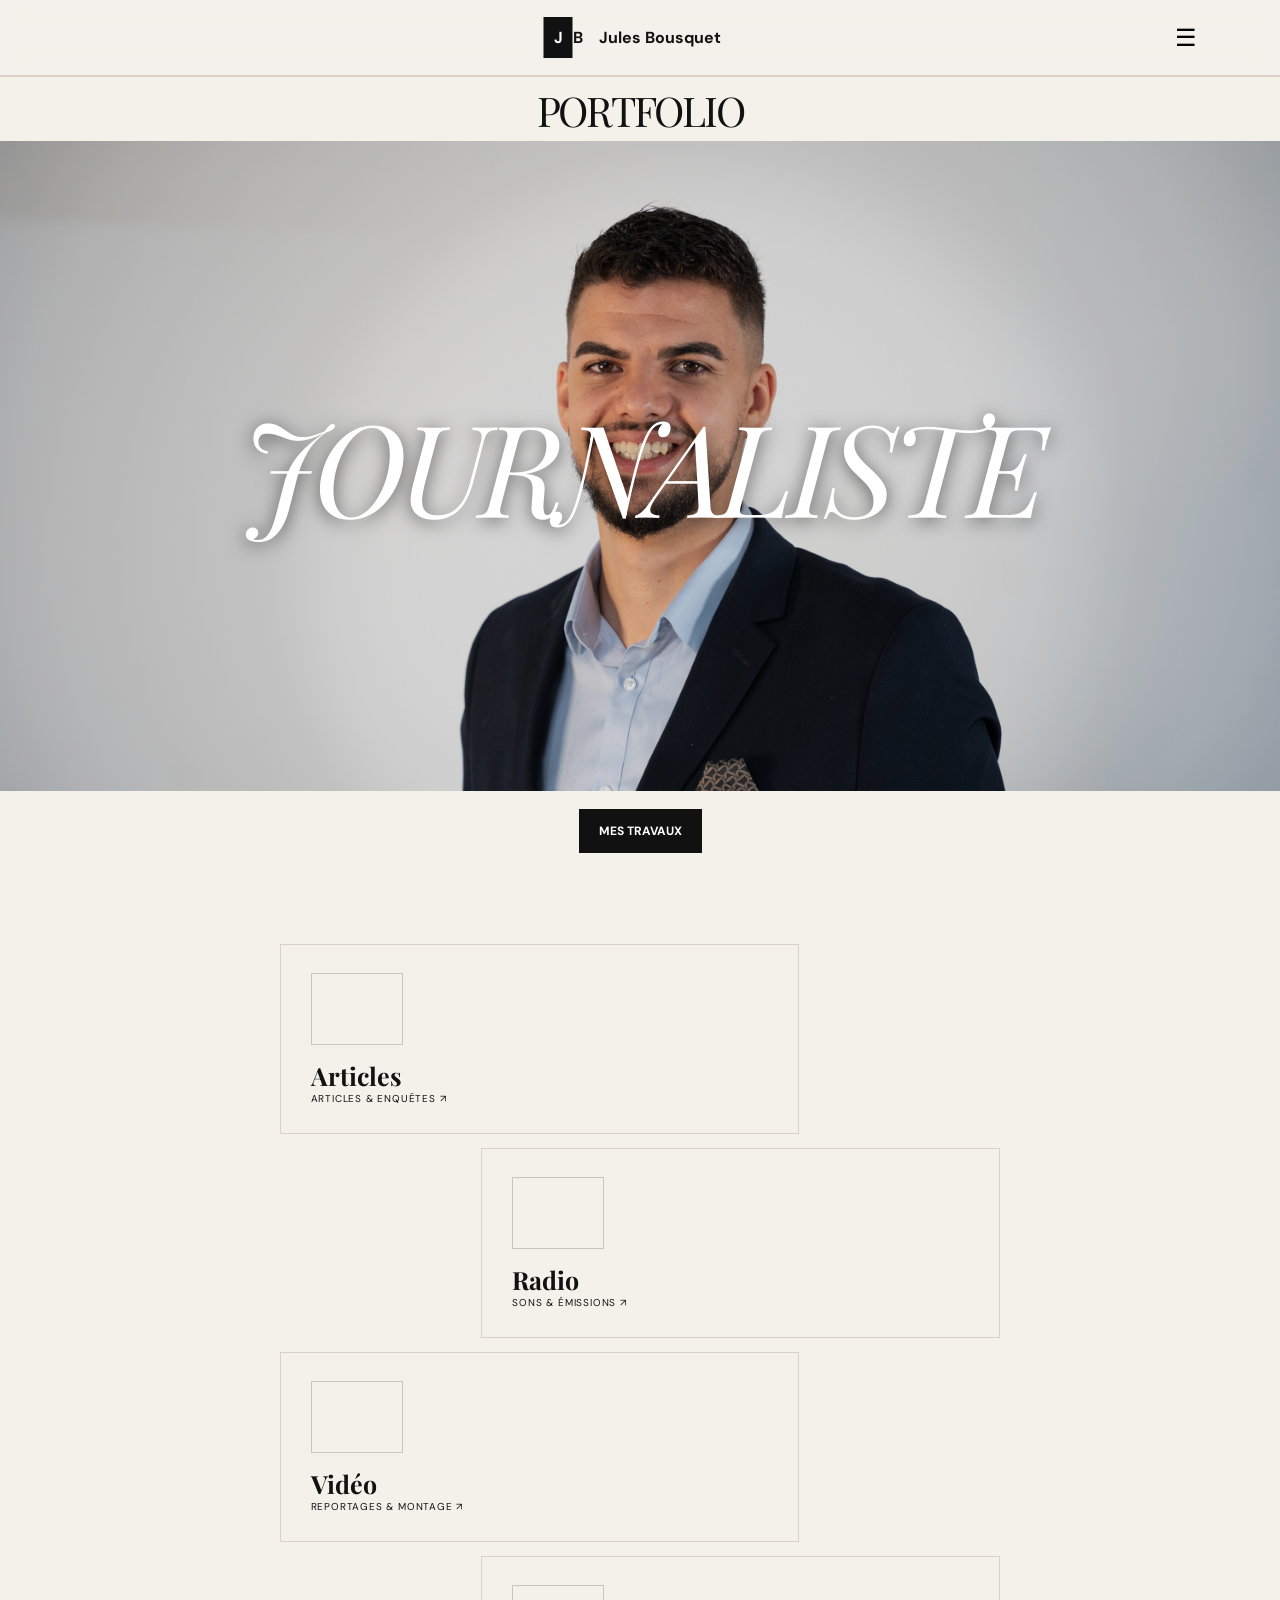
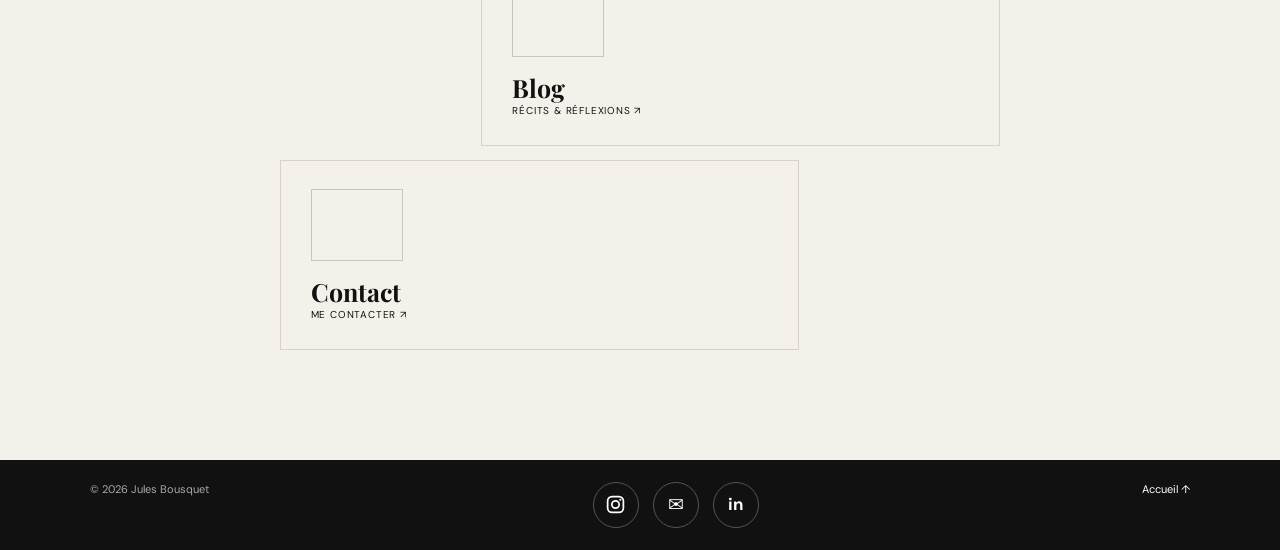
<file: index.html>
<!doctype html><html lang="fr"><head><meta charset="utf-8"><meta name="viewport" content="width=device-width,initial-scale=1"><title>Jules Bousquet — Journaliste</title><meta name="description" content="Portfolio de Jules Bousquet, journaliste."><link rel="stylesheet" href="style.css"><link rel="stylesheet" href="portrait.css"></head><body><header><a class="logo" href="index.html">JB <span>Jules Bousquet</span></a><button id="menu" aria-label="Ouvrir le menu">☰</button><nav class="site-nav"><a href="articles.html">Articles</a><a href="radio.html">Radio</a><a href="video.html">Vidéos & montage</a><a href="blog.html">Blog</a><a href="contact.html">Contact</a></nav></header><main id="top"><section class="hero"><div><div class="portfolio-title">PORTFOLIO</div><div class="hero-photo" aria-label="Photo de profil de Jules Bousquet" style="background-image:url('photo%20pro.jpg')"><span class="journaliste-title">JOURNALISTE</span></div><a class="btn" href="#navigation">Mes travaux</a></div></section><div id="navigation" class="home-links" aria-label="Navigation principale">
<a class="home-link home-articles" href="articles.html"><span class="home-icon" aria-hidden="true"></span><strong>Articles</strong><small>Articles & enquêtes ↗</small></a>
<a class="home-link home-radio" href="radio.html"><span class="home-icon" aria-hidden="true"></span><strong>Radio</strong><small>Sons & émissions ↗</small></a>
<a class="home-link home-video" href="video.html"><span class="home-icon" aria-hidden="true"></span><strong>Vidéo</strong><small>Reportages & montage ↗</small></a>
<a class="home-link home-blog" href="blog.html"><span class="home-icon" aria-hidden="true"></span><strong>Blog</strong><small>Récits & réflexions ↗</small></a>
<a class="home-link home-contact" href="contact.html"><span class="home-icon" aria-hidden="true"></span><strong>Contact</strong><small>Me contacter ↗</small></a>
</div></main><footer><span>© 2026 Jules Bousquet</span><div class="socials" aria-label="Réseaux et contact"><a class="instagram-icon" href="https://www.instagram.com/lecitoyendumondeoff/" target="_blank" rel="noopener noreferrer" aria-label="Instagram"><svg viewBox="0 0 24 24" aria-hidden="true"><rect x="3" y="3" width="18" height="18" rx="5" fill="none" stroke="currentColor" stroke-width="2"/><circle cx="12" cy="12" r="4.2" fill="none" stroke="currentColor" stroke-width="2"/><circle cx="17.5" cy="6.5" r="1.2" fill="currentColor"/></svg></a><a href="mailto:jules.bousquet1@gmail.com" aria-label="E-mail">✉</a><a href="https://fr.linkedin.com/in/jules-bousquet-864105213" target="_blank" rel="noopener noreferrer" aria-label="LinkedIn">in</a></div><a href="index.html">Accueil ↑</a></footer><script src="script.js"></script></body></html>
</file>
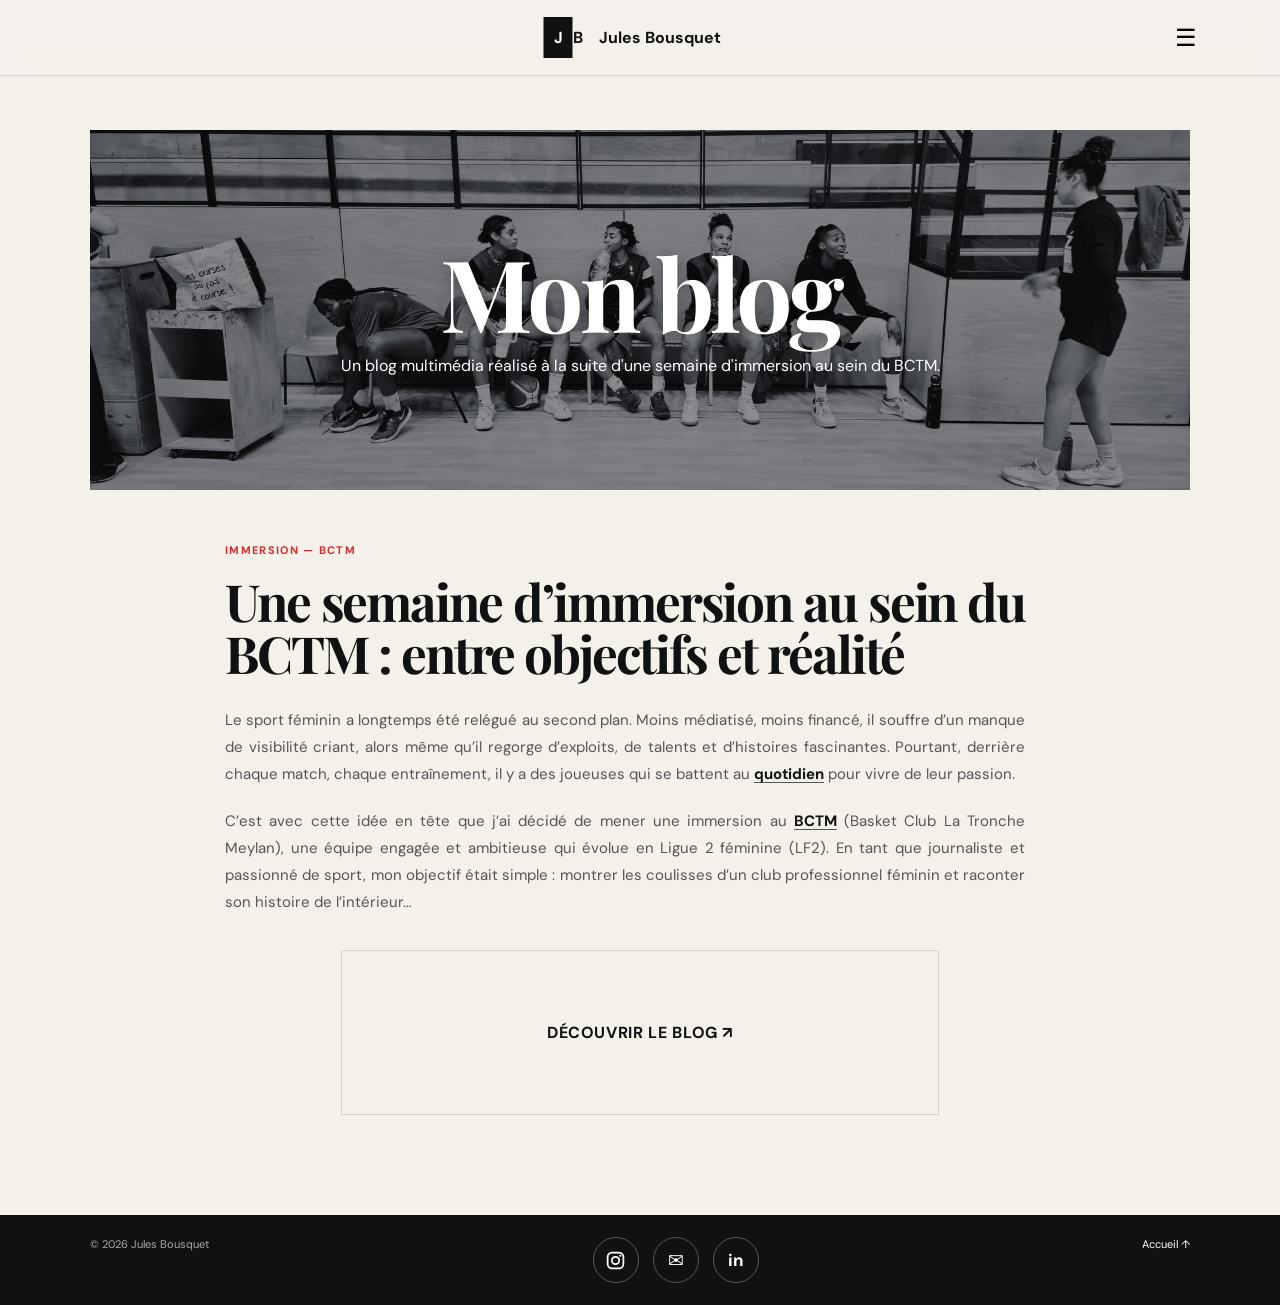
<file: blog.html>
<!doctype html><html lang="fr"><head><meta charset="utf-8"><meta name="viewport" content="width=device-width,initial-scale=1"><title>Jules Bousquet — Journaliste</title><meta name="description" content="Portfolio de Jules Bousquet, journaliste."><link rel="stylesheet" href="style.css"><link rel="stylesheet" href="blog-photo.css"></head><body><header><a class="logo" href="index.html" aria-label="Accueil — Jules Bousquet">JB <span>Jules Bousquet</span></a><button id="menu" aria-label="Ouvrir le menu">☰</button><nav class="site-nav"><a href="articles.html">Articles</a><a href="radio.html">Radio</a><a href="video.html">Vidéos & montage</a><a href="blog.html">Blog</a><a href="contact.html">Contact</a></nav></header><main><section id="blog" class="page-section"><div class="page-head articles-page-head blog-page-head"><h2>Mon blog</h2><p>Un blog multimédia réalisé à la suite d'une semaine d'immersion au sein du BCTM.</p></div><div id="blog-grid"><div class="blog-bctm-text"><small>IMMERSION — BCTM</small><h3>Une semaine d’immersion au sein du BCTM : entre objectifs et réalité</h3><p>Le sport féminin a longtemps été relégué au second plan. Moins médiatisé, moins financé, il souffre d’un manque de visibilité criant, alors même qu’il regorge d’exploits, de talents et d’histoires fascinantes. Pourtant, derrière chaque match, chaque entraînement, il y a des joueuses qui se battent au <a href="https://aucoeurdubctm.wordpress.com/dans-la-peau-dune-joueuse/" target="_blank" rel="noopener noreferrer"><strong>quotidien</strong></a> pour vivre de leur passion.</p><p>C’est avec cette idée en tête que j’ai décidé de mener une immersion au <a href="https://aucoeurdubctm.wordpress.com/lhistoire-dun-club-familial/" target="_blank" rel="noopener noreferrer"><strong>BCTM</strong></a> (Basket Club La Tronche Meylan), une équipe engagée et ambitieuse qui évolue en Ligue 2 féminine (LF2). En tant que journaliste et passionné de sport, mon objectif était simple : montrer les coulisses d’un club professionnel féminin et raconter son histoire de l’intérieur…</p><a class="blog-visit-link" href="https://aucoeurdubctm.wordpress.com/" target="_blank" rel="noopener noreferrer">Découvrir le blog ↗</a></div></div></section></main><footer><span>© 2026 Jules Bousquet</span><div class="socials" aria-label="Réseaux et contact"><a class="instagram-icon" href="https://www.instagram.com/lecitoyendumondeoff/" target="_blank" rel="noopener noreferrer" aria-label="Instagram"><svg viewBox="0 0 24 24" aria-hidden="true"><rect x="3" y="3" width="18" height="18" rx="5" fill="none" stroke="currentColor" stroke-width="2"/><circle cx="12" cy="12" r="4.2" fill="none" stroke="currentColor" stroke-width="2"/><circle cx="17.5" cy="6.5" r="1.2" fill="currentColor"/></svg></a><a href="mailto:jules.bousquet1@gmail.com" aria-label="E-mail">✉</a><a href="https://fr.linkedin.com/in/jules-bousquet-864105213" target="_blank" rel="noopener noreferrer" aria-label="LinkedIn">in</a></div><a href="index.html">Accueil ↑</a></footer><script src="script.js"></script></body></html>
</file>
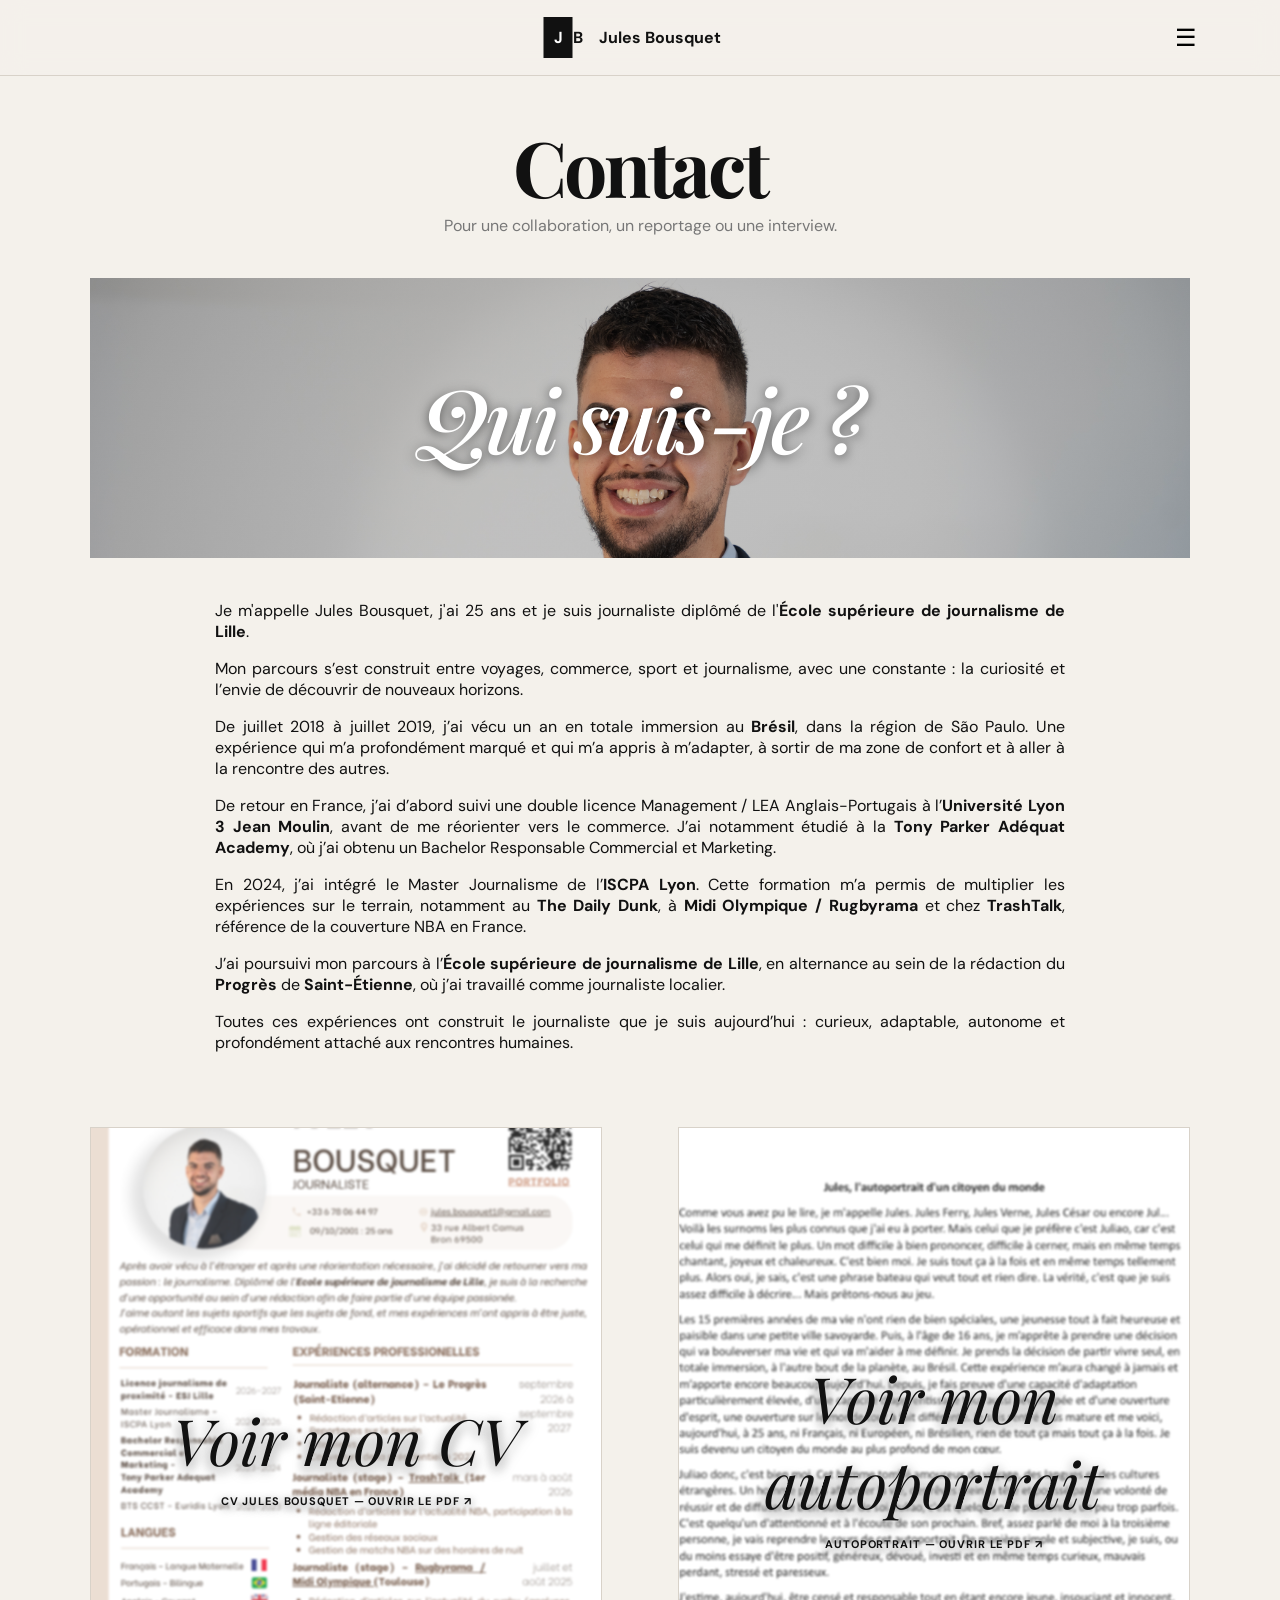
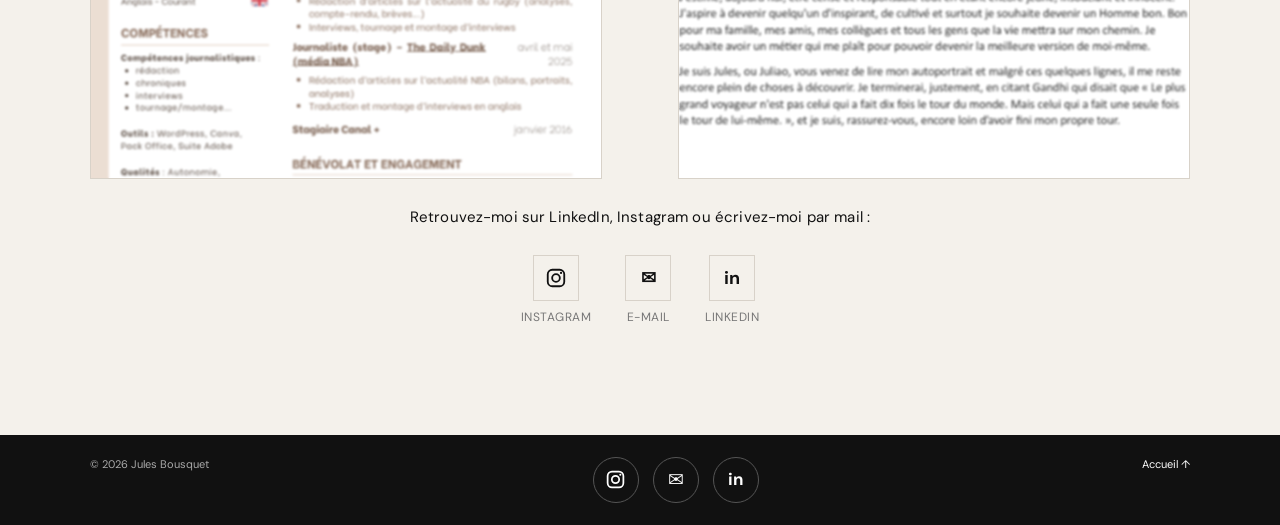
<file: contact.html>
<!doctype html><html lang="fr"><head><meta charset="utf-8"><meta name="viewport" content="width=device-width,initial-scale=1"><title>Jules Bousquet — Journaliste</title><meta name="description" content="Portfolio de Jules Bousquet, journaliste."><link rel="stylesheet" href="style.css?v=20260930-2"><link rel="stylesheet" href="portrait.css?v=20260930-2"><style>@media screen and (max-width:900px), screen and (hover:none) and (pointer:coarse){.contact-intro .cv-documents{display:flex!important;flex-direction:column!important;grid-template-columns:none!important;width:100%!important;max-width:100%!important;gap:20px!important}.contact-intro .cv-documents>.cv-viewer{display:flex!important;width:100%!important;max-width:100%!important;margin:0!important;flex:0 0 auto!important}}</style></head><body><header><a class="logo" href="index.html" aria-label="Accueil — Jules Bousquet">JB <span>Jules Bousquet</span></a><button id="menu" aria-label="Ouvrir le menu">☰</button><nav class="site-nav"><a href="articles.html">Articles</a><a href="radio.html">Radio</a><a href="video.html">Vidéos & montage</a><a href="blog.html">Blog</a><a href="contact.html">Contact</a></nav></header><main><section id="contact" class="page-section"><div class="page-head articles-page-head"><h2>Contact</h2><p>Pour une collaboration, un reportage ou une interview.</p></div><div class="contact-intro"><h3>Qui suis-je ?</h3><p>Je m'appelle Jules Bousquet, j'ai 25 ans et je suis journaliste diplômé de l'<strong>École supérieure de journalisme de Lille</strong>.</p><p>Mon parcours s’est construit entre voyages, commerce, sport et journalisme, avec une constante : la curiosité et l’envie de découvrir de nouveaux horizons.</p><p>De juillet 2018 à juillet 2019, j’ai vécu un an en totale immersion au <strong>Brésil</strong>, dans la région de São Paulo. Une expérience qui m’a profondément marqué et qui m’a appris à m’adapter, à sortir de ma zone de confort et à aller à la rencontre des autres.</p><p>De retour en France, j’ai d’abord suivi une double licence Management / LEA Anglais-Portugais à l’<strong>Université Lyon 3 Jean Moulin</strong>, avant de me réorienter vers le commerce. J’ai notamment étudié à la <strong>Tony Parker Adéquat Academy</strong>, où j’ai obtenu un Bachelor Responsable Commercial et Marketing.</p><p>En 2024, j’ai intégré le Master Journalisme de l’<strong>ISCPA Lyon</strong>. Cette formation m’a permis de multiplier les expériences sur le terrain, notamment au <strong>The Daily Dunk</strong>, à <strong>Midi Olympique / Rugbyrama</strong> et chez <strong>TrashTalk</strong>, référence de la couverture NBA en France.</p><p>J’ai poursuivi mon parcours à l’<strong>École supérieure de journalisme de Lille</strong>, en alternance au sein de la rédaction du <strong>Progrès</strong> de <strong>Saint-Étienne</strong>, où j’ai travaillé comme journaliste localier.</p><p>Toutes ces expériences ont construit le journaliste que je suis aujourd’hui : curieux, adaptable, autonome et profondément attaché aux rencontres humaines.</p><div class="cv-documents"><div class="cv-placeholder cv-viewer"><a class="cv-viewer-link" href="CV%20Jules%20Bousquet%20(9).pdf" target="_blank" rel="noopener noreferrer" aria-label="Ouvrir le CV de Jules Bousquet"><span>Voir mon CV</span><small>CV Jules Bousquet — ouvrir le PDF ↗</small></a></div><div class="cv-placeholder cv-viewer autoportrait-viewer"><a class="cv-viewer-link" href="autoportrait%20JB.pdf" target="_blank" rel="noopener noreferrer" aria-label="Ouvrir mon autoportrait"><span>Voir mon autoportrait</span><small>Autoportrait — ouvrir le PDF ↗</small></a></div></div><p class="contact-socials-intro">Retrouvez-moi sur LinkedIn, Instagram ou écrivez-moi par mail :</p><div class="contact-socials"><div class="contact-social-item"><a class="instagram-icon" href="https://www.instagram.com/lecitoyendumondeoff/" target="_blank" rel="noopener noreferrer" aria-label="Instagram"><svg viewBox="0 0 24 24" aria-hidden="true"><rect x="3" y="3" width="18" height="18" rx="5" fill="none" stroke="currentColor" stroke-width="2"/><circle cx="12" cy="12" r="4.2" fill="none" stroke="currentColor" stroke-width="2"/><circle cx="17.5" cy="6.5" r="1.2" fill="currentColor"/></svg></a><span>Instagram</span></div><div class="contact-social-item"><a href="mailto:jules.bousquet1@gmail.com" aria-label="E-mail">✉</a><span>E-mail</span></div><div class="contact-social-item"><a href="https://fr.linkedin.com/in/jules-bousquet-864105213" target="_blank" rel="noopener noreferrer" aria-label="LinkedIn">in</a><span>LinkedIn</span></div></div></div></section></main><footer><span>© 2026 Jules Bousquet</span><div class="socials" aria-label="Réseaux et contact"><a class="instagram-icon" href="https://www.instagram.com/lecitoyendumondeoff/" target="_blank" rel="noopener noreferrer" aria-label="Instagram"><svg viewBox="0 0 24 24" aria-hidden="true"><rect x="3" y="3" width="18" height="18" rx="5" fill="none" stroke="currentColor" stroke-width="2"/><circle cx="12" cy="12" r="4.2" fill="none" stroke="currentColor" stroke-width="2"/><circle cx="17.5" cy="6.5" r="1.2" fill="currentColor"/></svg></a><a href="mailto:jules.bousquet1@gmail.com" aria-label="E-mail">✉</a><a href="https://fr.linkedin.com/in/jules-bousquet-864105213" target="_blank" rel="noopener noreferrer" aria-label="LinkedIn">in</a></div><a href="index.html">Accueil ↑</a></footer><script src="script.js"></script></body></html>
</file>
<file: style.css>
@import url('https://fonts.googleapis.com/css2?family=DM+Sans:wght@400;500;700&family=Playfair+Display:ital,wght@0,500;0,600;1,500&display=swap');:root{--bg:#f4f1eb;--ink:#111;--muted:#777;--red:#d52b2b;--line:#d8d2c9}*{box-sizing:border-box}html{scroll-behavior:smooth}body{margin:0;background:var(--bg);color:var(--ink);font-family:'DM Sans',sans-serif}a{color:inherit;text-decoration:none}header{height:76px;border-bottom:1px solid var(--line);display:flex;align-items:center;justify-content:center;padding:0 6vw;position:sticky;top:0;background:#f4f1ebee;backdrop-filter:blur(12px);z-index:5}.logo{position:absolute;left:50%;transform:translateX(-50%);font-weight:700;white-space:nowrap}.logo:first-letter{background:#111;color:white;padding:10px}.logo span{margin-left:12px}nav{position:absolute;right:6vw;display:none;gap:28px;font-size:12px;text-transform:uppercase;font-weight:700}#menu{display:block;position:absolute;right:6vw;background:none;border:0;font-size:24px}.hero{min-height:calc(100vh - 76px);padding:2.2vw 7vw 4vw;display:flex;justify-content:center;align-items:flex-start;text-align:center}.hero>div{max-width:1000px;width:100%}.hero small,section> .head small,.contact small{color:var(--red);font-weight:700;letter-spacing:.16em;font-size:11px}h1,h2,h3{font-family:'Playfair Display',serif;line-height:.95;letter-spacing:-.04em}h1{font-size:clamp(55px,8vw,110px);margin:22px 0}h1 i{font-weight:500}.hero p{font-size:18px;color:#555;max-width:600px;margin-bottom:32px}.hero aside{display:none}.hero aside b{display:block;margin-top:15px}.btn{display:inline-block;background:#111;color:white;padding:14px 20px;font-size:12px;font-weight:700;text-transform:uppercase}section{padding:105px 7vw;border-top:1px solid var(--line)}.head{display:grid;grid-template-columns:1fr 1fr;gap:6vw;align-items:end;margin-bottom:50px}.head h2{font-size:clamp(45px,6vw,78px);margin:12px 0}.head p{color:var(--muted);max-width:500px}.grid{display:grid;grid-template-columns:repeat(3,1fr);gap:18px}.card{border:1px solid var(--line);padding:25px;min-height:280px;display:flex;flex-direction:column;justify-content:space-between;transition:.2s}.card:hover{transform:translateY(-5px);border-color:var(--red)}.card small{color:var(--red);font-weight:700}.card h3{font-size:29px;margin:35px 0 15px}.card p{font-size:13px;color:var(--muted)}.meta{border-top:1px solid var(--line);padding-top:13px;font-size:10px;text-transform:uppercase;display:flex;justify-content:space-between}.dark{background:#111;color:#fff;border-color:#333}.dark .head p,.dark .card p{color:#aaa}.dark .card{border-color:#333}.dark .meta{border-color:#333}.blog{background:#e8e2d8}.blog article{background:white;padding:45px;max-width:850px}.blog h3{font-size:50px;margin:20px 0}.contact{background:var(--red);color:white;display:grid;grid-template-columns:1fr 1fr;gap:8vw}.contact small{color:white}.contact h2{font-size:clamp(50px,7vw,90px);margin-top:20px}.mail{font:500 clamp(22px,3vw,35px) 'Playfair Display',serif;border-bottom:2px solid white}.contact a{font-weight:700}footer{background:#111;color:#aaa;padding:22px 7vw;display:flex;justify-content:space-between;font-size:11px}footer a{color:#fff}@media(max-width:800px){nav{display:none}#menu{display:block}.hero,.head,.contact{grid-template-columns:1fr}.hero{padding-top:70px}.hero aside{margin-top:50px}.grid{grid-template-columns:1fr}.blog h3{font-size:38px}}.home-links{padding:40px 7vw 110px;display:flex;flex-direction:column;gap:14px;max-width:900px;margin:0 auto}.home-link{border:1px solid var(--line);min-height:150px;padding:24px;display:flex;flex-direction:column;justify-content:space-between;transition:.2s;width:72%}.home-link:nth-child(even){align-self:flex-end}.home-link:hover{background:#111;color:#fff;transform:translateY(-5px);border-color:#111}.portfolio-title{font-family:"Playfair Display",serif;font-size:clamp(32px,4.2vw,58px);line-height:.9;letter-spacing:-.055em;margin:8px 0 20px}.hero-photo{width:min(82vw,900px);height:clamp(360px,48vw,620px);margin:0 auto 28px;display:flex;align-items:center;justify-content:center;background-image:url("photo%20pro.jpg");background-size:cover;background-position:center;position:relative;overflow:hidden}.hero-photo:after{content:"";position:absolute;inset:0;background:#0003}.journaliste-title{position:relative;z-index:1;font-family:"Playfair Display",serif;font-size:clamp(60px,10vw,135px);line-height:.9;color:#fff;font-style:italic;letter-spacing:-.05em}.home-icon{font-family:"Playfair Display",serif;font-size:46px}.home-link strong{font-family:"Playfair Display",serif;font-size:29px}.home-link{min-height:165px}.home-icon{font-family:'Playfair Display',serif;font-size:38px}.home-link strong{font-family:'Playfair Display',serif;font-size:25px}.home-link small{font-size:10px;text-transform:uppercase;letter-spacing:.08em}.socials{display:flex;gap:14px;align-items:center}.socials a{width:46px;height:46px;border:1px solid #555;border-radius:50%;display:flex;align-items:center;justify-content:center;font-size:15px;color:#fff;transition:.2s}.socials a:hover{background:#fff;color:#111;border-color:#fff}@media(max-width:800px){.home-links{padding:30px 7vw 70px}.home-link{width:90%;min-height:130px}.home-link:nth-child(even){align-self:flex-end}}.site-nav.open{display:flex;position:absolute;top:76px;right:6vw;flex-direction:column;gap:0;background:var(--bg);border:1px solid var(--line);padding:10px 0;min-width:190px;box-shadow:0 10px 30px #0001}.site-nav.open a{padding:14px 20px}.site-nav.open a:hover{background:#111;color:#fff}.logo{transition:transform .25s ease}.logo:hover{transform:translateX(-50%) translateY(-3px) scale(1.04)}.logo:hover:first-letter{background:var(--red)}.logo:after{content:"↗";display:inline-block;margin-left:8px;font-size:12px;opacity:0;transform:translate(-5px,5px);transition:.25s ease}.logo:hover:after{opacity:1;transform:translate(0,0)}
/* Illustrations noir et blanc des onglets de la page d'accueil */
.home-link{position:relative;overflow:hidden;isolation:isolate;min-height:190px;padding:28px 30px}.home-link::before{content:"";position:absolute;inset:0;background-position:center;background-size:cover;filter:grayscale(1) contrast(1.15);opacity:.20;transform:scale(1.02);transition:.35s ease;z-index:-2}.home-link::after{content:"";position:absolute;inset:0;background:linear-gradient(90deg,rgba(244,241,235,.96) 0%,rgba(244,241,235,.78) 48%,rgba(244,241,235,.35) 100%);z-index:-1;transition:.35s ease}.home-link:hover::before{opacity:.42;transform:scale(1.07)}.home-link:hover::after{background:linear-gradient(90deg,rgba(17,17,17,.94),rgba(17,17,17,.62))}.home-icon{display:block;width:92px;height:72px;margin-bottom:14px;background-position:center;background-size:cover;filter:grayscale(1) contrast(1.2);border:1px solid rgba(17,17,17,.18);transition:.3s ease}.home-link:hover .home-icon{filter:grayscale(1) contrast(1.35);border-color:#555}.home-articles::before,.home-articles .home-icon{background-image:url("https://images.unsplash.com/photo-1455390582262-044cdead277a?auto=format&fit=crop&w=900&q=80")}.home-radio::before,.home-radio .home-icon{background-image:url("https://images.unsplash.com/photo-1478737270239-2f02b77fc618?auto=format&fit=crop&w=900&q=80")}.home-video::before,.home-video .home-icon{background-image:url("https://images.unsplash.com/photo-1492619375914-88005aa9e8fb?auto=format&fit=crop&w=900&q=80")}.home-blog::before,.home-blog .home-icon{background-image:url("https://images.unsplash.com/photo-1517842645767-c639042777db?auto=format&fit=crop&w=900&q=80")}.home-contact::before,.home-contact .home-icon{background-image:url("https://images.unsplash.com/photo-1521791055366-0d553872125f?auto=format&fit=crop&w=900&q=80")}.home-link strong,.home-link small{position:relative;z-index:1}@media(max-width:800px){.home-link{min-height:155px;padding:22px}.home-icon{width:82px;height:60px}}
.socials .instagram-icon svg{width:22px;height:22px;display:block}.socials .instagram-icon{font-size:0}.socials a{width:46px;height:46px;min-width:46px;min-height:46px;padding:0;box-sizing:border-box}.socials a svg{width:22px;height:22px;display:block}.socials a:not(.instagram-icon){font-size:0}.socials a[href^="mailto:"]::before{content:"✉";font-size:20px;line-height:1}.socials a[href*="linkedin"]::before{content:"in";font-size:18px;font-weight:700;line-height:1}.socials .instagram-icon svg{width:22px;height:22px;display:block}.socials .instagram-icon{font-size:0}
/* Blocs articles — même langage visuel que la page d'accueil */
#articles-grid .card{position:relative;overflow:hidden;isolation:isolate;min-height:320px;padding:28px 30px;border:1px solid var(--line);transition:transform .35s ease,border-color .35s ease,box-shadow .35s ease;background:var(--bg)}#articles-grid .card::before{content:"";position:absolute;inset:0;background-position:center;background-size:cover;filter:grayscale(1) contrast(1.15);opacity:.20;transform:scale(1.02);transition:.35s ease;z-index:-2}#articles-grid .card::after{content:"";position:absolute;inset:0;background:linear-gradient(90deg,rgba(244,241,235,.96) 0%,rgba(244,241,235,.78) 48%,rgba(244,241,235,.35) 100%);z-index:-1;transition:.35s ease}#articles-grid .card:hover{transform:translateY(-8px);border-color:#111;box-shadow:0 18px 35px #0002}#articles-grid .card:hover::before{opacity:.42;transform:scale(1.07)}#articles-grid .card:hover::after{background:linear-gradient(90deg,rgba(17,17,17,.94),rgba(17,17,17,.62))}#articles-grid .card:hover. .card:hover h3 a,#articles-grid .card:hover p,#articles-grid .card:hover small,#articles-grid .card:hover .meta{color:#fff}#articles-grid .card h3{position:relative;z-index:1;font-size:32px;margin:35px 0 15px}#articles-grid .card h3 a{display:block}#articles-grid .card p,#articles-grid .card small,#articles-grid .card .meta{position:relative;z-index:1}#articles-grid .card .meta{margin-top:auto}#articles-grid .card:nth-child(1)::before{background-image:url("https://images.unsplash.com/photo-1518600506278-4e8ef466b810?auto=format&fit=crop&w=1200&q=80")}#articles-grid .card:nth-child(2)::before{background-image:url("https://images.unsplash.com/photo-1546519638-68e109498ffc?auto=format&fit=crop&w=1200&q=80")}#articles-grid .card:nth-child(3)::before{background-image:url("https://images.unsplash.com/photo-1540747913346-19e32dc3e97e?auto=format&fit=crop&w=1200&q=80")}#articles-grid .card:nth-child(1)::after,#articles-grid .card:nth-child(2)::after,#articles-grid .card:nth-child(3)::after{background:linear-gradient(90deg,rgba(244,241,235,.92) 0%,rgba(244,241,235,.70) 48%,rgba(244,241,235,.25) 100%)}#articles-grid .card h3 a,#articles-grid .card .meta a{color:inherit}#articles-grid .card{cursor:pointer}@media(max-width:800px){#articles-grid .card{min-height:280px;padding:22px}}
/* Ajustements visuels finaux — accueil et footer */
.hero{padding-top:1vw}.portfolio-title{font-size:clamp(28px,3.2vw,46px);margin:2px 0 12px}.hero-photo{margin-bottom:18px}.socials a{width:46px!important;height:46px!important;min-width:46px!important;min-height:46px!important;padding:0!important;font-size:0!important;display:flex!important;align-items:center!important;justify-content:center!important}.socials a svg{width:21px!important;height:21px!important}.socials a[href^="mailto:"]::before{font-size:19px!important;line-height:1!important}.socials a[href*="linkedin"]::before{font-size:17px!important;font-weight:700!important;line-height:1!important}
/* Mise en page commune de tous les onglets */
.page-section{padding:54px 7vw 100px;border-top:0;min-height:calc(100vh - 76px);background:var(--bg)}.page-head{max-width:1100px;margin:0 auto 38px}.page-head small{color:var(--red);font-weight:700;letter-spacing:.16em;font-size:11px}.page-head h2{font-family:'Playfair Display',serif;font-size:clamp(48px,6vw,78px);line-height:.95;letter-spacing:-.04em;margin:10px 0}.page-head p{color:var(--muted);max-width:600px}.page-grid{max-width:1100px;margin:0 auto;display:grid;grid-template-columns:repeat(2,minmax(0,1fr));gap:18px}.page-grid .card,.page-feature-card{position:relative;overflow:hidden;isolation:isolate;min-height:300px;padding:28px 30px;border:1px solid var(--line);background:var(--bg);transition:transform .35s ease,border-color .35s ease,box-shadow .35s ease}.page-grid .card::before,.page-feature-card::before{content:"";position:absolute;inset:0;background-position:center;background-size:cover;filter:grayscale(1) contrast(1.15);opacity:.20;transform:scale(1.02);transition:.35s ease;z-index:-2}.page-grid .card::after,.page-feature-card::after{content:"";position:absolute;inset:0;background:linear-gradient(90deg,rgba(244,241,235,.96),rgba(244,241,235,.78) 48%,rgba(244,241,235,.35));z-index:-1;transition:.35s ease}.page-grid .card:hover,.page-feature-card:hover{transform:translateY(-7px);border-color:#111;box-shadow:0 18px 35px #0002}.page-grid .card:hover::before,.page-feature-card:hover::before{opacity:.42;transform:scale(1.07)}.page-grid .card:hover::after,.page-feature-card:hover::after{background:linear-gradient(90deg,rgba(17,17,17,.94),rgba(17,17,17,.62))}.page-grid .card:hover,.page-grid .card:hover h3 a,.page-grid .card:hover p,.page-grid .card:hover small,.page-grid .card:hover .meta,.page-grid .card:hover .meta a,.page-feature-card:hover,.page-feature-card:hover p,.page-feature-card:hover small,.page-feature-card:hover h3{color:#fff}.page-grid .card h3{font-family:'Playfair Display',serif;font-size:32px;margin:34px 0 15px}.page-grid .card h3 a{color:inherit}.page-grid .card p,.page-grid .card small,.page-grid .card .meta,.page-feature-card>*{position:relative;z-index:1}.page-grid .card .meta{margin-top:auto}.page-grid .card:nth-child(1)::before{background-image:url("https://images.unsplash.com/photo-1452626038306-9aae5e071dd3?auto=format&fit=crop&w=1200&q=80")}.page-grid .card:nth-child(2)::before{background-image:url("https://images.unsplash.com/photo-1546519638-68e109498ffc?auto=format&fit=crop&w=1200&q=80")}.page-grid .card:nth-child(3)::before{background-image:url("https://images.unsplash.com/photo-1540747913346-19e32dc3e97e?auto=format&fit=crop&w=1200&q=80")}.page-grid .card:nth-child(4)::before{background-image:url("https://images.unsplash.com/photo-1517842645767-c639042777db?auto=format&fit=crop&w=1200&q=80")}.page-grid .card:nth-child(5)::before{background-image:url("https://images.unsplash.com/photo-1478737270239-2f02b77fc618?auto=format&fit=crop&w=1200&q=80")}.page-grid .card:nth-child(6)::before{background-image:url("https://images.unsplash.com/photo-1492619375914-88005aa9e8fb?auto=format&fit=crop&w=1200&q=80")}.page-feature-card{max-width:1100px;margin:0 auto}.page-feature-card h3{font-family:'Playfair Display',serif;font-size:48px;margin:25px 0 15px}.page-feature-card p{max-width:650px;color:#555}.page-contact-grid{max-width:1100px;margin:0 auto;display:grid;grid-template-columns:1fr 1fr;gap:18px}.page-contact-grid .page-feature-card{width:100%;max-width:none}@media(max-width:800px){.page-section{padding:40px 7vw 70px}.page-grid,.page-contact-grid{grid-template-columns:1fr}.page-grid .card{min-height:270px}.page-head h2{font-size:48px}}
/* Page Articles — dimensions et couleurs comme l'accueil */
.articles-page-head{text-align:center;margin-bottom:42px}.articles-page-head h2{margin:0 0 12px}.articles-page-head p{margin:0 auto}#articles-grid{display:flex;flex-direction:column;gap:14px;max-width:900px}#articles-grid .card{width:72%;min-height:190px;padding:28px 30px}#articles-grid .card:nth-child(even){align-self:flex-end}#articles-grid .card h3{font-size:25px;margin:18px 0 12px}#articles-grid .card:nth-child(1):hover::after{background:linear-gradient(90deg,rgba(30,95,65,.94),rgba(30,95,65,.62))}#articles-grid .card:nth-child(2):hover::after{background:linear-gradient(90deg,rgba(130,25,25,.94),rgba(130,25,25,.62))}#articles-grid .card:nth-child(3):hover::after{background:linear-gradient(90deg,rgba(25,65,120,.94),rgba(25,65,120,.62))}#articles-grid .card:hover{color:#fff}@media(max-width:800px){#articles-grid .card{width:90%;min-height:155px;padding:22px}.articles-page-head{margin-bottom:30px}}
/* Logos des médias dans les blocs Articles */
#articles-grid .card-logo{position:absolute;top:20px;right:22px;width:82px;height:42px;object-fit:contain;object-position:right center;background:rgba(244,241,235,.88);padding:5px 7px;border:1px solid rgba(17,17,17,.12);z-index:2;transition:transform .3s ease,background .3s ease}#articles-grid .card:hover .card-logo{transform:scale(1.06);background:rgba(255,255,255,.92)}#articles-grid .card:nth-child(1)::before{background-image:url("https://www.keithprowse.co.uk/-/media/blog/rugby/2022/21-years-of-the-guinness-six-nations/rugby-ball-at-twickenham-stadium.jpg?h=400&hash=B04FDC2B70DC3DC0CDA620ADE885564C&w=600")}#articles-grid .card:nth-child(3)::before{background-image:url("https://cdn.nba.com/teams/legacy/www.nba.com/magic/sites/magic/files/legacy/photos/amway7_700_092310.jpg")}@media(max-width:800px){#articles-grid .card-logo{width:70px;height:36px;top:16px;right:16px}}
/* Les blocs Articles restent sans barre ni ligne d’informations en bas */
#articles-grid .card .meta{display:none!important}#articles-grid .card{border-bottom:1px solid var(--line)}
/* Nettoyage logos médias */
#articles-grid .card-logo{display:none!important}
/* Photo rugby fiable pour le bloc Rugbyrama */
#articles-grid .card:nth-child(1)::before{background-image:url("https://images.unsplash.com/photo-1547347298-4074fc3086f0?auto=format&fit=crop&w=1400&q=85")!important}
/* Même composition que la page Articles pour tous les onglets */
.page-section{padding:54px 7vw 100px;min-height:calc(100vh - 76px);background:var(--bg)}.articles-page-head{text-align:center;margin:0 auto 42px;max-width:1100px}.articles-page-head h2{margin:0 0 12px;font-family:"Playfair Display",serif;font-size:clamp(48px,6vw,78px);line-height:.95;letter-spacing:-.04em}.articles-page-head p{margin:0 auto;color:var(--muted);max-width:600px}#radio-grid,#video-grid,#blog-grid,#contact-grid{display:flex;flex-direction:column;gap:14px;max-width:900px;margin:0 auto}#radio-grid .card,#video-grid .card,#blog-grid .card,#contact-grid .card{width:72%;min-height:190px;padding:28px 30px;position:relative;overflow:hidden;isolation:isolate;border:1px solid var(--line);background:var(--bg);transition:transform .35s ease,border-color .35s ease,box-shadow .35s ease}#radio-grid .card:nth-child(even),#video-grid .card:nth-child(even),#blog-grid .card:nth-child(even),#contact-grid .card:nth-child(even){align-self:flex-end}#radio-grid .card::before,#video-grid .card::before,#blog-grid .card::before,#contact-grid .card::before{content:"";position:absolute;inset:0;background-position:center;background-size:cover;filter:grayscale(1) contrast(1.15);opacity:.20;transform:scale(1.02);transition:.35s ease;z-index:-2}#radio-grid .card::after,#video-grid .card::after,#blog-grid .card::after,#contact-grid .card::after{content:"";position:absolute;inset:0;background:linear-gradient(90deg,rgba(244,241,235,.92),rgba(244,241,235,.70) 48%,rgba(244,241,235,.25));z-index:-1;transition:.35s ease}#radio-grid .card:hover,#video-grid .card:hover,#blog-grid .card:hover,#contact-grid .card:hover{transform:translateY(-8px);color:#fff;border-color:#111;box-shadow:0 18px 35px #0002}#radio-grid .card:hover::before,#video-grid .card:hover::before,#blog-grid .card:hover::before,#contact-grid .card:hover::before{opacity:.42;transform:scale(1.07)}#radio-grid .card:hover::after{background:linear-gradient(90deg,rgba(60,70,115,.94),rgba(60,70,115,.62))}#video-grid .card:hover::after{background:linear-gradient(90deg,rgba(110,65,25,.94),rgba(110,65,25,.62))}#blog-grid .card:hover::after{background:linear-gradient(90deg,rgba(70,70,70,.94),rgba(70,70,70,.62))}#contact-grid .card:hover::after{background:linear-gradient(90deg,rgba(130,25,25,.94),rgba(130,25,25,.62))}#radio-grid .card:nth-child(1)::before{background-image:url("https://images.unsplash.com/photo-1590602847861-f357a9332bbc?auto=format&fit=crop&w=1400&q=85")}#video-grid .card:nth-child(1)::before{background-image:url("https://images.unsplash.com/photo-1492619375914-88005aa9e8fb?auto=format&fit=crop&w=1400&q=85")}#blog-grid .card:nth-child(1)::before{background-image:url("https://images.unsplash.com/photo-1517842645767-c639042777db?auto=format&fit=crop&w=1400&q=85")}#contact-grid .card:nth-child(1)::before{background-image:url("https://images.unsplash.com/photo-1521791055366-0d553872125f?auto=format&fit=crop&w=1400&q=85")}#contact-grid .card:nth-child(2)::before{background-image:url("https://images.unsplash.com/photo-1556761175-b413da4baf72?auto=format&fit=crop&w=1400&q=85")}#radio-grid .card h3,#video-grid .card h3,#blog-grid .card h3,#contact-grid .card h3{position:relative;z-index:1;font-family:"Playfair Display",serif;font-size:25px;margin:18px 0 12px}#radio-grid .card p,#video-grid .card p,#blog-grid .card p,#contact-grid .card p,#radio-grid .card small,#video-grid .card small,#blog-grid .card small,#contact-grid .card small{position:relative;z-index:1}#radio-grid .card small,#video-grid .card small,#blog-grid .card small,#contact-grid .card small{color:var(--red);font-weight:700}@media(max-width:800px){.page-section{padding:40px 7vw 70px}.articles-page-head{margin-bottom:30px}.articles-page-head h2{font-size:48px}#radio-grid .card,#video-grid .card,#blog-grid .card,#contact-grid .card{width:90%;min-height:155px;padding:22px}}
/* Présentation du blog BCTM — bloc centré */
#blog-grid{align-items:center}#blog-grid .blog-bctm-card{width:90%;max-width:850px;min-height:auto;text-align:center;padding:42px 50px}#blog-grid .blog-bctm-card h3{font-size:clamp(30px,4vw,48px);margin:18px auto 24px;max-width:720px}#blog-grid .blog-bctm-card p{max-width:700px;margin:0 auto 18px;font-size:14px;line-height:1.7;color:#555}#blog-grid .blog-bctm-card a{color:inherit}#blog-grid .blog-bctm-card strong{font-weight:700}#blog-grid .blog-bctm-card .blog-visit-link{display:inline-block;margin-top:12px;background:#111;color:#fff;padding:13px 20px;font-size:11px;font-weight:700;text-transform:uppercase;letter-spacing:.04em;transition:.25s ease}#blog-grid .blog-bctm-card .blog-visit-link:hover{background:#444}@media(max-width:800px){#blog-grid .blog-bctm-card{width:100%;padding:30px 22px}#blog-grid .blog-bctm-card h3{font-size:32px}}
/* Blog BCTM — titre sur photo, texte libre sous le titre */
.blog-page-head{position:relative;max-width:1100px;height:360px;margin:0 auto 48px;display:flex;flex-direction:column;align-items:center;justify-content:center;overflow:hidden;background-image:linear-gradient(rgba(17,17,17,.48),rgba(17,17,17,.48)),url("https://images.unsplash.com/photo-1546519638-68e109498ffc?auto=format&fit=crop&w=1800&q=85");background-size:cover;background-position:center}.blog-page-head h2,.blog-page-head p{position:relative;z-index:1;color:#fff}.blog-page-head h2{font-size:clamp(58px,8vw,100px);text-shadow:0 2px 15px #0005}.blog-page-head p{max-width:650px;text-shadow:0 1px 8px #0006}#blog-grid{max-width:850px;margin:0 auto;display:block}#blog-grid .blog-bctm-text{width:100%;text-align:justify;padding:0 10px}#blog-grid .blog-bctm-text small{color:var(--red);font-weight:700;letter-spacing:.12em;font-size:11px}#blog-grid .blog-bctm-text h3{font-family:'Playfair Display',serif;font-size:clamp(32px,4vw,52px);line-height:1.02;margin:16px 0 28px;max-width:800px}#blog-grid .blog-bctm-text p{font-size:15px;line-height:1.8;color:#555;margin:0 0 20px;max-width:800px}#blog-grid .blog-bctm-text a{color:inherit;text-decoration:underline;text-decoration-thickness:1px;text-underline-offset:3px}#blog-grid .blog-bctm-text strong{font-weight:700;color:var(--ink)}#blog-grid .blog-bctm-text .blog-visit-link{display:flex;width:72%;min-height:165px;margin:34px auto 0;align-items:center;justify-content:center;position:relative;overflow:hidden;isolation:isolate;background:var(--bg);color:var(--ink);border:1px solid var(--line);text-decoration:none;padding:28px 30px;font-size:16px;font-weight:700;text-transform:uppercase;letter-spacing:.04em;transition:transform .35s ease,border-color .35s ease,box-shadow .35s ease}#blog-grid .blog-bctm-text .blog-visit-link::before{content:"";position:absolute;inset:0;background-image:url("https://images.unsplash.com/photo-1517842645767-c639042777db?auto=format&fit=crop&w=1400&q=85");background-position:center;background-size:cover;filter:grayscale(1) contrast(1.15);opacity:.20;transform:scale(1.02);transition:.35s ease;z-index:-2}#blog-grid .blog-bctm-text .blog-visit-link::after{content:"";position:absolute;inset:0;background:linear-gradient(90deg,rgba(244,241,235,.96),rgba(244,241,235,.70) 48%,rgba(244,241,235,.30));z-index:-1;transition:.35s ease}#blog-grid .blog-bctm-text .blog-visit-link:hover{transform:translateY(-8px);color:#fff;border-color:#111;box-shadow:0 18px 35px #0002}#blog-grid .blog-bctm-text .blog-visit-link:hover::before{opacity:.42;transform:scale(1.07)}#blog-grid .blog-bctm-text .blog-visit-link:hover::after{background:linear-gradient(90deg,rgba(17,17,17,.94),rgba(17,17,17,.62))}#blog-grid .blog-bctm-text .blog-visit-link:hover{background:#444;color:#fff}@media(max-width:800px){.blog-page-head{height:280px;margin-bottom:38px}.blog-page-head h2{font-size:58px}#blog-grid{max-width:100%}#blog-grid .blog-bctm-text{padding:0 2px}#blog-grid .blog-bctm-text h3{font-size:34px}}
/* Le texte de présentation reste dans ses couleurs normales au survol */\n#blog-grid .blog-bctm-text .blog-visit-link:hover{color:#fff!important}@media(max-width:800px){#blog-grid .blog-bctm-text .blog-visit-link{width:90%;min-height:145px;padding:22px}}
/* Titre Qui suis-je — centré, italique et photo pleine largeur */
.contact-intro{max-width:1100px;margin:0 auto;text-align:left}
.contact-intro h3{font-family:'Playfair Display',serif;font-size:clamp(54px,7vw,88px);line-height:.95;letter-spacing:-.04em;text-align:center;margin:0 0 42px;font-style:italic;font-weight:500}
.contact-intro{position:relative;padding:64px 7vw 54px;overflow:hidden;isolation:isolate}
.contact-intro::before{content:"";position:absolute;inset:0;background-image:linear-gradient(rgba(17,17,17,.50),rgba(17,17,17,.50)),url("https://images.unsplash.com/photo-1517842645767-c639042777db?auto=format&fit=crop&w=2000&q=85");background-size:cover;background-position:center;z-index:-2}
.contact-intro::after{content:"";position:absolute;inset:0;background:rgba(17,17,17,.08);z-index:-1}
.contact-intro h3{color:#fff;text-shadow:0 2px 12px #0008;margin-bottom:0}
.contact-intro p{color:#fff;text-shadow:0 1px 7px #0008;text-align:justify;max-width:850px;margin-left:auto;margin-right:auto}
.contact-intro strong{color:#fff}
@media(max-width:800px){.contact-intro{padding:48px 7vw 40px}.contact-intro h3{font-size:54px}}

/* Photo uniquement derrière le titre Qui suis-je */
.contact-intro{position:relative;padding:0;overflow:visible;isolation:auto}
.contact-intro::before,.contact-intro::after{display:none}
.contact-intro h3{position:relative;display:flex;align-items:center;justify-content:center;min-height:280px;margin:0 0 42px;padding:40px 7vw;color:#fff;text-shadow:0 2px 12px #0008;overflow:hidden;isolation:isolate}
.contact-intro h3::before{content:"";position:absolute;inset:0;background-image:linear-gradient(rgba(17,17,17,.50),rgba(17,17,17,.50)),url("https://images.unsplash.com/photo-1517842645767-c639042777db?auto=format&fit=crop&w=2000&q=85");background-size:cover;background-position:center;z-index:-1}
.contact-intro p{color:var(--ink);text-shadow:none}
.contact-intro strong{color:var(--ink)}
@media(max-width:800px){.contact-intro h3{min-height:220px;padding:35px 7vw;font-size:54px}}

/* CV sous la présentation et réseaux en doublon sous le CV */
.cv-placeholder{width:72%;min-height:520px;margin:58px auto 0;border:1px solid var(--line);background:#ebe7e0;display:flex;align-items:center;justify-content:center;overflow:hidden}
.cv-placeholder-inner{text-align:center;color:var(--muted);text-transform:uppercase;letter-spacing:.08em}
.cv-placeholder-inner span{display:block;font-family:"Playfair Display",serif;font-size:56px;font-style:italic;color:var(--ink);letter-spacing:-.04em}
.cv-placeholder-inner small{font-size:11px}
.contact-socials{display:flex;justify-content:center;align-items:center;gap:18px;margin:28px auto 10px}
.contact-socials a{width:46px;height:46px;display:flex;align-items:center;justify-content:center;border:1px solid var(--line);color:var(--ink);text-decoration:none;font-weight:700;font-size:18px;transition:.25s ease}
.contact-socials a:hover{background:var(--ink);color:#fff;transform:translateY(-4px)}
.contact-socials .instagram-icon svg{width:22px;height:22px}
@media(max-width:800px){.cv-placeholder{width:90%;min-height:420px;margin-top:44px}.cv-placeholder-inner span{font-size:46px}}

.contact-socials-intro{text-align:center!important;display:block;width:100%;max-width:850px;margin:28px auto 14px!important;color:var(--ink);font-size:15px;letter-spacing:.01em}

.contact-socials{gap:34px}.contact-social-item{display:flex;flex-direction:column;align-items:center;gap:8px}.contact-social-item span{font-size:12px;color:var(--muted);letter-spacing:.04em;text-transform:uppercase}.contact-social-item a{margin:0}

/* Enquêtes mises en avant */
.enquetes-block{max-width:1100px;margin:78px auto 0;padding-top:48px;border-top:1px solid var(--line)}.enquetes-head{margin-bottom:28px}.enquetes-head h3{font-family:'Playfair Display',serif;font-size:clamp(40px,5vw,62px);margin:0 0 10px}.enquetes-head p{color:var(--muted);margin:0;max-width:600px}.enquetes-block .card{min-height:330px}.enquetes-block .card:nth-child(1)::before{background-image:linear-gradient(rgba(0,0,0,.08),rgba(0,0,0,.08)),url("https://images.unsplash.com/photo-1504711434969-e33886168f5c?auto=format&fit=crop&w=1200&q=80")}.enquetes-block .card:nth-child(2)::before{background-image:linear-gradient(rgba(0,0,0,.08),rgba(0,0,0,.08)),url("https://images.unsplash.com/photo-1517048676732-d65bc937f952?auto=format&fit=crop&w=1200&q=80")}.enquetes-block .card h3{font-size:34px}@media(max-width:800px){.enquetes-block{margin-top:55px;padding-top:35px}.enquetes-block .card{min-height:285px}}\n/* Enquêtes : titre supprimé, phrase centrée, blocs cliquables et inversion noir/blanc au survol */\n.enquetes-head{text-align:center;margin-bottom:28px}.enquetes-head p{margin:0 auto;max-width:700px}.enquetes-block .card{cursor:pointer;background:#fff;color:#111;transition:transform .35s ease,background .35s ease,color .35s ease,border-color .35s ease,box-shadow .35s ease}.enquetes-block .card::after{background:rgba(255,255,255,.94);transition:.35s ease}.enquetes-block .card::before{opacity:0;transition:.35s ease}.enquetes-block .card:hover{background:#111;color:#fff;border-color:#111;transform:translateY(-7px);box-shadow:0 18px 35px #0002}.enquetes-block .card:hover::after{background:rgba(17,17,17,.94)}.enquetes-block .card:hover::before{opacity:.08}.enquetes-block .card:hover h3,.enquetes-block .card:hover p,.enquetes-block .card:hover small{color:#fff}.enquetes-block .card h3,.enquetes-block .card p,.enquetes-block .card small{position:relative;z-index:1}.enquetes-block .card h3 a{display:block;color:inherit}.enquetes-block .card p{color:var(--muted)}\n@media(max-width:800px){.enquetes-head{margin-bottom:24px}.enquetes-head p{max-width:90%}}\n\n/* Derniers réglages des travaux mis en avant */\n.enquetes-head{text-align:center!important;margin:0 auto 30px!important}.enquetes-head p{color:#111!important;font-size:17px!important;font-weight:500;max-width:800px!important;margin:0 auto!important}.enquetes-block .card{background:#fff!important;color:#111!important}.enquetes-block .card::before{opacity:.20!important;background-size:cover;background-position:center}.enquetes-block .card::after{background:linear-gradient(90deg,rgba(255,255,255,.96),rgba(255,255,255,.78) 48%,rgba(255,255,255,.45))!important}.enquetes-block .card:hover::before{opacity:.30!important;transform:scale(1.06)}.enquetes-block .card:hover::after{background:linear-gradient(90deg,rgba(17,17,17,.94),rgba(17,17,17,.72))!important}.enquetes-block .card:hover{background:#111!important;color:#fff!important}.enquetes-block .card:hover h3,.enquetes-block .card:hover p,.enquetes-block .card:hover small{color:#fff!important}\n@media(max-width:800px){.enquetes-head p{font-size:16px!important}}\n
/* Contraste final des travaux mis en avant */
.enquetes-head{width:100%!important;text-align:center!important;display:flex!important;justify-content:center!important;align-items:center!important;margin:0 auto 30px!important}.enquetes-head p{width:100%!important;max-width:800px!important;margin:0 auto!important;text-align:center!important;color:#111!important;font-size:17px!important;font-weight:500}
.enquetes-block .card{background:rgba(255,255,255,.78)!important;color:#111!important;backdrop-filter:blur(1px)}
.enquetes-block .card::before{opacity:.14!important}.enquetes-block .card::after{background:linear-gradient(90deg,rgba(255,255,255,.84),rgba(255,255,255,.62) 48%,rgba(255,255,255,.30))!important}
.enquetes-block .card:nth-child(2){background:rgba(17,17,17,.78)!important;color:#fff!important;border-color:#333!important}.enquetes-block .card:nth-child(2)::before{opacity:.14!important}.enquetes-block .card:nth-child(2)::after{background:linear-gradient(90deg,rgba(17,17,17,.84),rgba(17,17,17,.62) 48%,rgba(17,17,17,.30))!important}.enquetes-block .card:nth-child(2) p,.enquetes-block .card:nth-child(2) small{color:#ddd!important}
.enquetes-block .card:hover{transform:translateY(-7px);box-shadow:0 18px 35px #0002}.enquetes-block .card:hover::before{opacity:.24!important;transform:scale(1.06)}
.enquetes-block .card:nth-child(1):hover{background:rgba(17,17,17,.88)!important;color:#fff!important;border-color:#111!important}.enquetes-block .card:nth-child(1):hover::after{background:linear-gradient(90deg,rgba(17,17,17,.90),rgba(17,17,17,.68) 48%,rgba(17,17,17,.38))!important}.enquetes-block .card:nth-child(1):hover h3,.enquetes-block .card:nth-child(1):hover p,.enquetes-block .card:nth-child(1):hover small,.enquetes-block .card:nth-child(1):hover h3 a{color:#fff!important}
.enquetes-block .card:nth-child(2):hover{background:rgba(255,255,255,.82)!important;color:#111!important;border-color:var(--line)!important}.enquetes-block .card:nth-child(2):hover::after{background:linear-gradient(90deg,rgba(255,255,255,.90),rgba(255,255,255,.68) 48%,rgba(255,255,255,.38))!important}.enquetes-block .card:nth-child(2):hover h3,.enquetes-block .card:nth-child(2):hover p,.enquetes-block .card:nth-child(2):hover small,.enquetes-block .card:nth-child(2):hover h3 a{color:#111!important}
@media(max-width:800px){.enquetes-head p{font-size:16px!important}}

/* Dernier réglage : transparence et phrase en italique */
.enquetes-head p{font-style:italic!important}
.enquetes-block .card{background:rgba(255,255,255,.58)!important}
.enquetes-block .card::after{background:linear-gradient(90deg,rgba(255,255,255,.64),rgba(255,255,255,.42) 48%,rgba(255,255,255,.18))!important}
.enquetes-block .card:nth-child(2){background:rgba(17,17,17,.58)!important}
.enquetes-block .card:nth-child(2)::after{background:linear-gradient(90deg,rgba(17,17,17,.64),rgba(17,17,17,.42) 48%,rgba(17,17,17,.18))!important}
.enquetes-block .card:nth-child(1):hover{background:rgba(17,17,17,.68)!important}
.enquetes-block .card:nth-child(1):hover::after{background:linear-gradient(90deg,rgba(17,17,17,.72),rgba(17,17,17,.48) 48%,rgba(17,17,17,.22))!important}
.enquetes-block .card:nth-child(2):hover{background:rgba(255,255,255,.68)!important}
.enquetes-block .card:nth-child(2):hover::after{background:linear-gradient(90deg,rgba(255,255,255,.72),rgba(255,255,255,.48) 48%,rgba(255,255,255,.22))!important}

/* CV réel dans la partie Contact */
.cv-viewer{padding:0!important;min-height:650px!important;background:#fff!important;position:relative}.cv-viewer-link{width:100%;height:100%;min-height:650px;display:flex;flex-direction:column;align-items:center;justify-content:center;text-align:center;color:var(--ink);text-decoration:none;transition:.3s ease}.cv-viewer-link span{font-family:"Playfair Display",serif;font-size:clamp(42px,5vw,64px);font-style:italic}.cv-viewer-link small{margin-top:12px;color:var(--muted);font-size:11px;text-transform:uppercase;letter-spacing:.08em}.cv-viewer-link:hover{background:#111;color:#fff}.cv-viewer-link:hover small{color:#bbb}@media(max-width:800px){.cv-viewer,.cv-viewer-link{min-height:500px!important}}

/* Photo de fond du bloc CV */
.cv-viewer{background-image:linear-gradient(rgba(255,255,255,.70),rgba(255,255,255,.70)),url("Capture%20d%27%C3%A9cran%202026-09-30%20153949.png")!important;background-size:cover!important;background-position:center!important;background-repeat:no-repeat!important}
.cv-viewer-link{background:rgba(255,255,255,.16)!important;backdrop-filter:blur(1px)}
.cv-viewer-link:hover{background:rgba(17,17,17,.58)!important}

/* CV : fond plus visible */
.cv-viewer{background-image:linear-gradient(rgba(255,255,255,.42),rgba(255,255,255,.42)),url("Capture%20d%27%C3%A9cran%202026-09-30%20153949.png")!important}
.cv-viewer-link{background:rgba(255,255,255,.08)!important}
.cv-viewer-link:hover{background:rgba(17,17,17,.42)!important}

/* CV : photo davantage visible, voile blanc très léger */
.cv-viewer{background-image:linear-gradient(rgba(255,255,255,.16),rgba(255,255,255,.16)),url("Capture%20d%27%C3%A9cran%202026-09-30%20153949.png")!important}
.cv-viewer-link{background:rgba(255,255,255,.02)!important}
.cv-viewer-link:hover{background:rgba(17,17,17,.35)!important}

/* CV : sous-texte plus lisible */
.cv-viewer-link small{font-weight:700!important;color:#111!important;text-shadow:0 1px 2px rgba(255,255,255,.7)}
.cv-viewer-link:hover small{color:#fff!important;text-shadow:0 1px 2px rgba(0,0,0,.7)}

/* CV : texte noir au repos, blanc au survol */
.cv-viewer-link span,.cv-viewer-link small{color:#111!important}
.cv-viewer-link:hover span,.cv-viewer-link:hover small{color:#fff!important}

/* CV : ombre du texte pour renforcer le contraste */
.cv-viewer-link span{text-shadow:0 2px 8px rgba(255,255,255,.9),0 1px 3px rgba(0,0,0,.35)!important}
.cv-viewer-link small{text-shadow:0 1px 5px rgba(255,255,255,.9),0 1px 2px rgba(0,0,0,.35)!important}
.cv-viewer-link:hover span{text-shadow:0 2px 8px rgba(0,0,0,.85)!important}
.cv-viewer-link:hover small{text-shadow:0 1px 5px rgba(0,0,0,.85)!important}

/* CV : ombre nettement renforcée */
.cv-viewer-link span{ text-shadow:0 3px 10px rgba(255,255,255,1),0 4px 12px rgba(0,0,0,.65)!important }
.cv-viewer-link small{ text-shadow:0 2px 7px rgba(255,255,255,1),0 3px 8px rgba(0,0,0,.65)!important }
.cv-viewer-link:hover span{ text-shadow:0 4px 12px rgba(0,0,0,1)!important }
.cv-viewer-link:hover small{ text-shadow:0 3px 9px rgba(0,0,0,1)!important }

/* CV : nouveau fond */
.cv-viewer{background-image:linear-gradient(rgba(255,255,255,.16),rgba(255,255,255,.16)),url("screen%20cv.png")!important}


/* CV + autoportrait : affichage côte à côte */
.cv-documents{display:grid;grid-template-columns:repeat(2,minmax(0,1fr));gap:24px}
.cv-documents .cv-viewer{min-height:650px!important}
.autoportrait-viewer{background-image:linear-gradient(rgba(255,255,255,.16),rgba(255,255,255,.16)),url("Capture%20d'%C3%A9cran%202026-09-30%20161330.png")!important;background-size:cover!important;background-position:center!important;background-repeat:no-repeat!important}
@media(max-width:800px){
  .cv-documents{grid-template-columns:1fr}
  .cv-documents .cv-viewer{min-height:500px!important}
}


/* Élargir les blocs CV et autoportrait */
.cv-documents{width:calc(100% + 8vw)!important;margin-left:-4vw!important;grid-template-columns:repeat(2,minmax(0,1fr))!important;gap:24px!important}
@media(max-width:800px){
  .cv-documents{width:100%!important;margin-left:0!important;grid-template-columns:1fr!important}
}


/* CV et autoportrait : même largeur que le bandeau « Qui suis-je ? » */
.cv-documents{width:100%!important;max-width:1100px!important;margin-left:auto!important;margin-right:auto!important;box-sizing:border-box!important}


/* Réduire l'espace entre les deux blocs CV et autoportrait */
.cv-documents{gap:10px!important}


/* CV + autoportrait : même largeur que le bandeau, avec 2 cm entre les blocs */
.cv-documents{width:100%!important;max-width:1100px!important;margin-left:auto!important;margin-right:auto!important;grid-template-columns:minmax(0,1fr) minmax(0,1fr)!important;gap:2cm!important}
@media(max-width:800px){.cv-documents{width:100%!important;grid-template-columns:1fr!important;gap:20px!important}}


/* Largeur exacte du bandeau Qui suis-je ? : les deux blocs vont d'un bord à l'autre du bandeau */
.contact-intro .cv-documents{width:calc(100% + 14vw)!important;max-width:none!important;margin-left:-7vw!important;margin-right:-7vw!important;grid-template-columns:minmax(0,1fr) minmax(0,1fr)!important;gap:2cm!important}
.contact-intro .cv-documents .cv-viewer{width:100%!important;min-width:0!important}
@media(max-width:800px){.contact-intro .cv-documents{width:100%!important;margin-left:0!important;margin-right:0!important;grid-template-columns:1fr!important;gap:20px!important}}


/* Ajustement final : largeur des blocs alignée sur le bandeau sans débordement */
.contact-intro .cv-documents{width:100%!important;max-width:none!important;margin-left:0!important;margin-right:0!important;grid-template-columns:minmax(0,1fr) minmax(0,1fr)!important;gap:2cm!important}

/* Mobile uniquement : CV et autoportrait empilés verticalement */
@media(max-width:800px){
  .contact-intro .cv-documents{
    grid-template-columns:1fr!important;
    gap:20px!important;
  }
}

/* Correction mobile définitive : empilement forcé des deux blocs */
@media screen and (max-width:800px){
  .contact-intro .cv-documents,
  .contact-intro .cv-documents .cv-viewer{
    display:block!important;
    width:100%!important;
  }
  .contact-intro .cv-documents .cv-viewer{
    margin:0 0 20px 0!important;
  }
  .contact-intro .cv-documents .cv-viewer:last-child{
    margin-bottom:0!important;
  }
}

/* Mobile élargi : empiler CV et autoportrait sous 900px */
@media screen and (max-width:900px){
  .contact-intro .cv-documents{
    display:flex!important;
    flex-direction:column!important;
    width:100%!important;
    max-width:100%!important;
    gap:20px!important;
  }
  .contact-intro .cv-documents .cv-viewer{
    display:flex!important;
    width:100%!important;
    max-width:100%!important;
    margin:0!important;
    flex:0 0 auto!important;
  }
}


/* Vidéos MP4 de la page Vidéos : affichage fortement réduit */
#video-grid .card:nth-child(1) .portfolio-video,
#video-grid .card:nth-child(2) .portfolio-video{
  width:260px!important;
  max-width:100%!important;
  height:146px!important;
  object-fit:cover!important;
  display:block!important;
  margin:14px 0 0!important;
}
@media(max-width:800px){
  #video-grid .card:nth-child(1) .portfolio-video,
  #video-grid .card:nth-child(2) .portfolio-video{
    width:220px!important;
    height:124px!important;
  }
}


/* Page Radio : trois blocs séparés et sons en carré 2 x 2 */
.radio-page .radio-block{max-width:1100px;margin:0 auto}
.radio-page .radio-block + .radio-block{border-top:1px solid var(--line);margin-top:64px;padding-top:54px}
.radio-page .radio-block-head{text-align:center;margin:0 auto 28px;max-width:760px}
.radio-page .radio-block-head h3{font-family:"Playfair Display",serif;font-size:clamp(34px,4vw,50px);margin:0 0 10px}
.radio-page .radio-block-head p{color:var(--muted);margin:0;font-size:14px;line-height:1.6}
.radio-page .radio-media-grid{display:grid;grid-template-columns:repeat(2,minmax(0,1fr));gap:18px;max-width:900px;margin:0 auto}
.radio-page .radio-media-grid .card{width:100%;min-height:250px;padding:26px 28px;align-self:stretch}
.radio-page .radio-media-grid .radio-audio{width:100%;margin-top:20px}
.radio-page .radio-media-grid .radio-video{width:100%;margin-top:18px;aspect-ratio:16/9;overflow:hidden;background:#111}
.radio-page .radio-media-grid .radio-video iframe{width:100%;height:100%;display:block;border:0}
.radio-page #radio-sounds .card{min-height:230px}
.radio-page #radio-emissions .card,
.radio-page #radio-narrations .card{min-height:390px}
@media(max-width:800px){
  .radio-page .radio-block + .radio-block{margin-top:46px;padding-top:38px}
  .radio-page .radio-media-grid{grid-template-columns:1fr;max-width:620px}
  .radio-page .radio-media-grid .card{min-height:230px}
  .radio-page #radio-emissions .card,
  .radio-page #radio-narrations .card{min-height:340px}
}




/* Podcast : image pleine carte, sans effet de survol */
.radio-page #radio-sounds .card.podcast-card{
  position:relative!important;
  overflow:hidden!important;
  isolation:isolate!important;
}
.radio-page #radio-sounds .card.podcast-card::before{
  content:""!important;
  position:absolute!important;
  inset:0!important;
  background-image:url("https://raw.githubusercontent.com/julesbousquet1-sudo/portfolio/main/Logo%20podcast%20Plaquages%20Invisibles.png")!important;
  background-position:center!important;
  background-size:cover!important;
  background-repeat:no-repeat!important;
  opacity:.42!important;
  transform:none!important;
  z-index:-2!important;
}
.radio-page #radio-sounds .card.podcast-card::after{
  content:""!important;
  position:absolute!important;
  inset:0!important;
  background:rgba(244,241,235,.62)!important;
  z-index:-1!important;
}
.radio-page #radio-sounds .card.podcast-card:hover::before{
  opacity:.42!important;
  transform:none!important;
}
.radio-page #radio-sounds .card.podcast-card:hover::after{
  background:rgba(244,241,235,.62)!important;
}
.radio-page #radio-sounds .card.podcast-card:hover{
  color:var(--ink)!important;
  border-color:var(--line)!important;
  transform:none!important;
  box-shadow:none!important;
}
.radio-page #radio-sounds .card.podcast-card:hover h3,
.radio-page #radio-sounds .card.podcast-card:hover p,
.radio-page #radio-sounds .card.podcast-card:hover small{
  color:inherit!important;
}


/* Les 3 autres sons : même fonctionnement visuel que le podcast */
.radio-page #radio-sounds .card:nth-child(1),
.radio-page #radio-sounds .card:nth-child(2),
.radio-page #radio-sounds .card:nth-child(3){
  position:relative!important;
  overflow:hidden!important;
  isolation:isolate!important;
  color:var(--ink)!important;
  height:230px!important;
  min-height:230px!important;
  transform:none!important;
  box-shadow:none!important;
}
.radio-page #radio-sounds .card:nth-child(1)::before,
.radio-page #radio-sounds .card:nth-child(2)::before,
.radio-page #radio-sounds .card:nth-child(3)::before{
  content:""!important;
  position:absolute!important;
  inset:0!important;
  background-image:url("https://raw.githubusercontent.com/julesbousquet1-sudo/portfolio/main/IMG-20241025-WA0013%20(1).jpg")!important;
  background-position:center!important;
  background-size:cover!important;
  background-repeat:no-repeat!important;
  opacity:.42!important;
  transform:none!important;
  z-index:-2!important;
}
.radio-page #radio-sounds .card:nth-child(1)::after,
.radio-page #radio-sounds .card:nth-child(2)::after,
.radio-page #radio-sounds .card:nth-child(3)::after{
  content:""!important;
  position:absolute!important;
  inset:0!important;
  background:rgba(244,241,235,.62)!important;
  z-index:-1!important;
}
.radio-page #radio-sounds .card:nth-child(1)>div,
.radio-page #radio-sounds .card:nth-child(2)>div,
.radio-page #radio-sounds .card:nth-child(3)>div{
  position:relative!important;
  z-index:1!important;
}
.radio-page #radio-sounds .card:nth-child(1):hover,
.radio-page #radio-sounds .card:nth-child(2):hover,
.radio-page #radio-sounds .card:nth-child(3):hover{
  color:var(--ink)!important;
  border-color:var(--line)!important;
  transform:none!important;
  box-shadow:none!important;
}
.radio-page #radio-sounds .card:nth-child(1):hover::before,
.radio-page #radio-sounds .card:nth-child(2):hover::before,
.radio-page #radio-sounds .card:nth-child(3):hover::before{
  opacity:.42!important;
  transform:none!important;
}
.radio-page #radio-sounds .card:nth-child(1):hover::after,
.radio-page #radio-sounds .card:nth-child(2):hover::after,
.radio-page #radio-sounds .card:nth-child(3):hover::after{
  background:rgba(244,241,235,.62)!important;
}
.radio-page #radio-sounds .card:nth-child(1):hover h3,
.radio-page #radio-sounds .card:nth-child(1):hover p,
.radio-page #radio-sounds .card:nth-child(1):hover small,
.radio-page #radio-sounds .card:nth-child(2):hover h3,
.radio-page #radio-sounds .card:nth-child(2):hover p,
.radio-page #radio-sounds .card:nth-child(2):hover small,
.radio-page #radio-sounds .card:nth-child(3):hover h3,
.radio-page #radio-sounds .card:nth-child(3):hover p,
.radio-page #radio-sounds .card:nth-child(3):hover small{
  color:inherit!important;
}


/* Effet de survol réactivé sur les 4 sons */
.radio-page #radio-sounds .card:nth-child(1):hover,
.radio-page #radio-sounds .card:nth-child(2):hover,
.radio-page #radio-sounds .card:nth-child(3):hover,
.radio-page #radio-sounds .card:nth-child(4):hover{
  color:#fff!important;
  border-color:#111!important;
  transform:translateY(-7px)!important;
  box-shadow:0 18px 35px #0002!important;
}
.radio-page #radio-sounds .card:nth-child(1):hover::before,
.radio-page #radio-sounds .card:nth-child(2):hover::before,
.radio-page #radio-sounds .card:nth-child(3):hover::before,
.radio-page #radio-sounds .card:nth-child(4):hover::before{
  opacity:.48!important;
  transform:scale(1.07)!important;
}
.radio-page #radio-sounds .card:nth-child(1):hover::after,
.radio-page #radio-sounds .card:nth-child(2):hover::after,
.radio-page #radio-sounds .card:nth-child(3):hover::after,
.radio-page #radio-sounds .card:nth-child(4):hover::after{
  background:rgba(17,17,17,.58)!important;
}
.radio-page #radio-sounds .card:nth-child(1):hover h3,
.radio-page #radio-sounds .card:nth-child(1):hover p,
.radio-page #radio-sounds .card:nth-child(1):hover small,
.radio-page #radio-sounds .card:nth-child(2):hover h3,
.radio-page #radio-sounds .card:nth-child(2):hover p,
.radio-page #radio-sounds .card:nth-child(2):hover small,
.radio-page #radio-sounds .card:nth-child(3):hover h3,
.radio-page #radio-sounds .card:nth-child(3):hover p,
.radio-page #radio-sounds .card:nth-child(3):hover small,
.radio-page #radio-sounds .card:nth-child(4):hover h3,
.radio-page #radio-sounds .card:nth-child(4):hover p,
.radio-page #radio-sounds .card:nth-child(4):hover small{
  color:#fff!important;
}


/* Trois premiers sons : photo noir et blanc, cadrage vers le haut */
.radio-page #radio-sounds .card:nth-child(1)::before,
.radio-page #radio-sounds .card:nth-child(2)::before,
.radio-page #radio-sounds .card:nth-child(3)::before{
  filter:grayscale(1)!important;
  background-position:center top!important;
  background-size:cover!important;
}


/* Les quatre blocs audio doivent avoir exactement la même hauteur */
.radio-page #radio-sounds .card:nth-child(1),
.radio-page #radio-sounds .card:nth-child(2),
.radio-page #radio-sounds .card:nth-child(3),
.radio-page #radio-sounds .card:nth-child(4){
  height:280px!important;
  min-height:280px!important;
  max-height:280px!important;
}
@media(max-width:800px){
  .radio-page #radio-sounds .card:nth-child(1),
  .radio-page #radio-sounds .card:nth-child(2),
  .radio-page #radio-sounds .card:nth-child(3),
  .radio-page #radio-sounds .card:nth-child(4){
    height:280px!important;
    min-height:280px!important;
    max-height:280px!important;
  }
}


/* Cohérence des blocs vidéo de la page Radio */
.radio-page #radio-emissions .card,
.radio-page #radio-narrations .card{
  position:relative!important;
  overflow:hidden!important;
  isolation:isolate!important;
  min-height:390px!important;
  height:390px!important;
}
.radio-page #radio-emissions .card::before,
.radio-page #radio-narrations .card::before{
  filter:grayscale(1)!important;
  background-position:center top!important;
  background-size:cover!important;
}
.radio-page #radio-emissions .card>div,
.radio-page #radio-narrations .card>div{
  position:relative!important;
  z-index:1!important;
}
.radio-page #radio-emissions .card:hover::before,
.radio-page #radio-narrations .card:hover::before{
  transform:scale(1.07)!important;
}
@media(max-width:800px){
  .radio-page #radio-emissions .card,
  .radio-page #radio-narrations .card{
    min-height:340px!important;
    height:340px!important;
  }
}


/* Illustrations visibles des émissions et narrations de la page Radio */
.radio-page #radio-emissions .card:nth-child(1)::before{
  content:""!important;
  position:absolute!important;
  inset:0!important;
  background-image:url("https://images.unsplash.com/photo-1478737270239-2f02b77fc618?auto=format&fit=crop&w=1400&q=85")!important;
  background-position:center top!important;
  background-size:cover!important;
  background-repeat:no-repeat!important;
  opacity:.30!important;
  z-index:-2!important;
}
.radio-page #radio-emissions .card:nth-child(2)::before{
  content:""!important;
  position:absolute!important;
  inset:0!important;
  background-image:url("https://images.unsplash.com/photo-1478737270239-2f02b77fc618?auto=format&fit=crop&w=1400&q=85")!important;
  background-position:center top!important;
  background-size:cover!important;
  background-repeat:no-repeat!important;
  opacity:.30!important;
  z-index:-2!important;
}
.radio-page #radio-narrations .card:nth-child(1)::before,
.radio-page #radio-narrations .card:nth-child(2)::before{
  content:""!important;
  position:absolute!important;
  inset:0!important;
  background-image:url("https://images.unsplash.com/photo-1455390582262-044cdead277a?auto=format&fit=crop&w=1400&q=85")!important;
  background-position:center top!important;
  background-size:cover!important;
  background-repeat:no-repeat!important;
  opacity:.30!important;
  z-index:-2!important;
}
.radio-page #radio-emissions .card::after,
.radio-page #radio-narrations .card::after{
  content:""!important;
  position:absolute!important;
  inset:0!important;
  background:rgba(244,241,235,.76)!important;
  z-index:-1!important;
}
.radio-page #radio-emissions .card:hover,
.radio-page #radio-narrations .card:hover{
  transform:translateY(-7px)!important;
  border-color:#111!important;
  box-shadow:0 18px 35px #0002!important;
  color:#fff!important;
}
.radio-page #radio-emissions .card:hover::before,
.radio-page #radio-narrations .card:hover::before{
  opacity:.48!important;
  transform:scale(1.07)!important;
  filter:grayscale(1)!important;
}
.radio-page #radio-emissions .card:hover::after,
.radio-page #radio-narrations .card:hover::after{
  background:rgba(17,17,17,.58)!important;
}
.radio-page #radio-emissions .card:hover h3,
.radio-page #radio-emissions .card:hover p,
.radio-page #radio-emissions .card:hover small,
.radio-page #radio-narrations .card:hover h3,
.radio-page #radio-narrations .card:hover p,
.radio-page #radio-narrations .card:hover small{
  color:#fff!important;
}
.radio-page #radio-emissions .card .radio-video,
.radio-page #radio-narrations .card .radio-video{
  position:relative!important;
  z-index:2!important;
}


/* Boutons d'accès rapide en haut de la page Radio */
.radio-page .radio-jump-links{
  max-width:900px;
  margin:0 auto 58px;
  display:grid;
  grid-template-columns:repeat(3,minmax(0,1fr));
  gap:14px;
  position:relative;
  z-index:2;
}
.radio-page .radio-jump-links a{
  min-height:70px;
  display:flex;
  align-items:center;
  justify-content:center;
  text-align:center;
  border:1px solid var(--line);
  background:var(--bg);
  color:var(--ink);
  padding:18px 20px;
  font-size:11px;
  font-weight:700;
  text-transform:uppercase;
  letter-spacing:.06em;
  transition:transform .25s ease,background .25s ease,color .25s ease,border-color .25s ease,box-shadow .25s ease;
}
.radio-page .radio-jump-links a:hover{
  background:#111;
  color:#fff;
  border-color:#111;
  transform:translateY(-5px);
  box-shadow:0 14px 28px #0002;
}
@media(max-width:800px){
  .radio-page .radio-jump-links{
    grid-template-columns:1fr;
    max-width:620px;
    margin-bottom:44px;
  }
  .radio-page .radio-jump-links a{
    min-height:58px;
  }
}


/* Boutons Radio : plus compacts, arrondis et parfaitement centrés */
.radio-page .radio-jump-links{
  max-width:760px!important;
  width:100%!important;
  margin:0 auto 58px!important;
  grid-template-columns:repeat(3,minmax(0,1fr))!important;
  justify-items:stretch!important;
}
.radio-page .radio-jump-links a{
  min-height:54px!important;
  padding:14px 16px!important;
  border-radius:18px!important;
}
@media(max-width:800px){
  .radio-page .radio-jump-links{
    max-width:420px!important;
  }
  .radio-page .radio-jump-links a{
    min-height:52px!important;
    border-radius:16px!important;
  }
}


/* Centrage définitif des 3 boutons Radio */
@media(min-width:801px){
  .radio-page .radio-jump-links{
    width:100%!important;
    max-width:none!important;
    display:flex!important;
    justify-content:center!important;
    align-items:center!important;
    gap:14px!important;
    margin-left:auto!important;
    margin-right:auto!important;
  }
  .radio-page .radio-jump-links a{
    width:210px!important;
    flex:0 0 210px!important;
  }
}
@media(max-width:800px){
  .radio-page .radio-jump-links{
    display:flex!important;
    flex-direction:column!important;
    align-items:center!important;
    width:100%!important;
    max-width:none!important;
  }
  .radio-page .radio-jump-links a{
    width:min(420px,90%)!important;
  }
}


/* Positionnement final des boutons Radio : juste sous le logo/header */
.radio-page{
  padding-top:18px!important;
}
.radio-page .radio-jump-links{
  margin-top:0!important;
  margin-bottom:40px!important;
}
@media(max-width:800px){
  .radio-page{
    padding-top:20px!important;
  }
  .radio-page .radio-jump-links{
    margin-bottom:34px!important;
  }
}


/* Centrage géométrique définitif du groupe des 3 boutons */
@media(min-width:801px){
  .radio-page .radio-jump-links{
    display:flex!important;
    width:max-content!important;
    max-width:none!important;
    margin-left:auto!important;
    margin-right:auto!important;
    justify-content:center!important;
    align-items:center!important;
    gap:14px!important;
  }
  .radio-page .radio-jump-links a{
    width:210px!important;
    min-width:210px!important;
    flex:0 0 210px!important;
  }
}


/* Correction : le menu de navigation Radio ne doit pas hériter du positionnement du nav global */
.radio-page .radio-jump-links{
  position:relative!important;
  top:auto!important;
  right:auto!important;
  bottom:auto!important;
  left:auto!important;
  display:flex!important;
  visibility:visible!important;
}
@media(min-width:801px){
  .radio-page .radio-jump-links{
    width:max-content!important;
    max-width:none!important;
    margin-left:auto!important;
    margin-right:auto!important;
    justify-content:center!important;
  }
}


/* Boutons d'accès rapide de la page Articles */
.articles-page-head{position:relative}
.articles-jump-links{
  width:max-content!important;
  max-width:none!important;
  margin:0 auto 40px!important;
  display:flex!important;
  justify-content:center!important;
  align-items:center!important;
  gap:14px!important;
  position:relative!important;
  top:auto!important;
  right:auto!important;
  bottom:auto!important;
  left:auto!important;
  z-index:2!important;
}
.articles-jump-links a{
  width:210px!important;
  min-width:210px!important;
  flex:0 0 210px!important;
  min-height:54px!important;
  display:flex!important;
  align-items:center!important;
  justify-content:center!important;
  text-align:center!important;
  border:1px solid var(--line)!important;
  border-radius:18px!important;
  background:var(--bg)!important;
  color:var(--ink)!important;
  padding:14px 16px!important;
  font-size:11px!important;
  font-weight:700!important;
  text-transform:uppercase!important;
  letter-spacing:.06em!important;
  transition:transform .25s ease,background .25s ease,color .25s ease,border-color .25s ease,box-shadow .25s ease!important;
}
.articles-jump-links a:hover{
  background:#111!important;
  color:#fff!important;
  border-color:#111!important;
  transform:translateY(-5px)!important;
  box-shadow:0 14px 28px #0002!important;
}
.articles-anchor,
#enquetes-top{
  scroll-margin-top:105px;
}
@media(max-width:800px){
  .articles-jump-links{
    width:100%!important;
    max-width:none!important;
    flex-direction:column!important;
    margin-bottom:34px!important;
  }
  .articles-jump-links a{
    width:min(420px,90%)!important;
    min-width:0!important;
    flex-basis:auto!important;
    border-radius:16px!important;
    min-height:52px!important;
  }
}


/* Survol : texte en italique sur les 4 blocs Sons */
.radio-page #radio-sounds .card:nth-child(1):hover h3,
.radio-page #radio-sounds .card:nth-child(1):hover p,
.radio-page #radio-sounds .card:nth-child(1):hover small,
.radio-page #radio-sounds .card:nth-child(2):hover h3,
.radio-page #radio-sounds .card:nth-child(2):hover p,
.radio-page #radio-sounds .card:nth-child(2):hover small,
.radio-page #radio-sounds .card:nth-child(3):hover h3,
.radio-page #radio-sounds .card:nth-child(3):hover p,
.radio-page #radio-sounds .card:nth-child(3):hover small,
.radio-page #radio-sounds .card:nth-child(4):hover h3,
.radio-page #radio-sounds .card:nth-child(4):hover p,
.radio-page #radio-sounds .card:nth-child(4):hover small{
  font-style:italic!important;
}


/* Page Vidéos : trois parties séparées comme la page Radio */
.video-page .video-block{
  max-width:1100px;
  margin:0 auto;
}
.video-page .video-block + .video-block{
  border-top:1px solid var(--line);
  margin-top:64px;
  padding-top:54px;
}
.video-page .video-block-head{
  text-align:center;
  margin:0 auto 28px;
  max-width:760px;
}
.video-page .video-block-head h3{
  font-family:"Playfair Display",serif;
  font-size:clamp(34px,4vw,50px);
  margin:0 0 10px;
}
.video-page .video-media-grid{
  display:grid;
  grid-template-columns:repeat(2,minmax(0,1fr));
  gap:18px;
  max-width:900px;
  margin:0 auto;
}
.video-page .video-single-grid{
  display:grid;
  grid-template-columns:1fr;
  gap:18px;
  max-width:900px;
  margin:0 auto;
}
.video-page .video-media-grid .card,
.video-page .video-single-grid .card{
  width:100%;
  min-height:390px;
  height:390px;
  padding:26px 28px;
  align-self:stretch;
  position:relative;
  overflow:hidden;
  isolation:isolate;
}
.video-page .video-media-grid .card>div,
.video-page .video-single-grid .card>div{
  position:relative;
  z-index:1;
}
.video-page .video-media-grid .card .radio-video,
.video-page .video-single-grid .card .radio-video{
  width:100%;
  margin-top:18px;
  aspect-ratio:16/9;
  overflow:hidden;
  background:#111;
  position:relative;
  z-index:2;
}
.video-page .video-media-grid .card .radio-video iframe,
.video-page .video-single-grid .card .radio-video iframe{
  width:100%;
  height:100%;
  display:block;
  border:0;
}
.video-page .video-media-grid .card:nth-child(3){
  grid-column:1 / -1;
  width:min(620px,100%);
  justify-self:center;
}
.video-page .video-single-grid .portfolio-video{
  width:100%;
  max-height:290px;
  object-fit:contain;
  display:block;
  margin:18px auto 0;
  position:relative;
  z-index:2;
}
@media(max-width:800px){
  .video-page .video-block + .video-block{
    margin-top:46px;
    padding-top:38px;
  }
  .video-page .video-media-grid{
    grid-template-columns:1fr;
    max-width:620px;
  }
  .video-page .video-media-grid .card:nth-child(3){
    grid-column:auto;
    width:100%;
  }
  .video-page .video-media-grid .card,
  .video-page .video-single-grid .card{
    min-height:340px;
    height:340px;
  }
  .video-page .video-single-grid .portfolio-video{
    max-height:240px;
  }
}



/* Page Vidéos — navigation et composition finale */
.video-page{
  padding-top:18px!important;
}
.video-page .video-jump-links{
  width:max-content!important;
  max-width:none!important;
  margin:0 auto 40px!important;
  display:flex!important;
  justify-content:center!important;
  align-items:center!important;
  gap:14px!important;
  position:relative!important;
  top:auto!important;
  right:auto!important;
  bottom:auto!important;
  left:auto!important;
  z-index:2!important;
}
.video-page .video-jump-links a{
  width:210px!important;
  min-width:210px!important;
  flex:0 0 210px!important;
  min-height:54px!important;
  display:flex!important;
  align-items:center!important;
  justify-content:center!important;
  text-align:center!important;
  border:1px solid var(--line)!important;
  border-radius:18px!important;
  background:var(--bg)!important;
  color:var(--ink)!important;
  padding:14px 16px!important;
  font-size:11px!important;
  font-weight:700!important;
  text-transform:uppercase!important;
  letter-spacing:.06em!important;
  transition:transform .25s ease,background .25s ease,color .25s ease,border-color .25s ease,box-shadow .25s ease!important;
}
.video-page .video-jump-links a:hover{
  background:#111!important;
  color:#fff!important;
  border-color:#111!important;
  transform:translateY(-5px)!important;
  box-shadow:0 14px 28px #0002!important;
}
.video-page #video-reportages .video-media-grid{
  grid-template-columns:repeat(2,minmax(0,1fr))!important;
  max-width:900px!important;
}
.video-page #video-reportages .video-media-grid .card:nth-child(1),
.video-page #video-reportages .video-media-grid .card:nth-child(2){
  grid-column:auto!important;
  width:100%!important;
}
.video-page #video-reportages .video-media-grid .card:nth-child(3){
  grid-column:1 / -1!important;
  width:min(620px,100%)!important;
  justify-self:center!important;
}
.video-page #video-motion .video-single-grid{
  max-width:560px!important;
}
.video-page #video-motion .video-single-grid .card{
  min-height:620px!important;
  height:620px!important;
}
.video-page #video-motion .video-single-grid .portfolio-video{
  width:100%!important;
  max-width:500px!important;
  max-height:450px!important;
  height:auto!important;
  object-fit:contain!important;
  margin:18px auto 0!important;
}
.video-page #video-apparition .video-single-grid{
  max-width:900px!important;
}
.video-page #video-apparition .video-single-grid .card{
  height:auto!important;
  min-height:0!important;
  padding-bottom:32px!important;
}
.video-page #video-apparition .video-single-grid .portfolio-video{
  display:block!important;
  width:100%!important;
  max-width:none!important;
  max-height:none!important;
  height:auto!important;
  object-fit:contain!important;
  margin:18px auto 0!important;
}
@media(max-width:800px){
  .video-page{
    padding-top:20px!important;
  }
  .video-page .video-jump-links{
    width:100%!important;
    max-width:none!important;
    flex-direction:column!important;
    align-items:center!important;
    margin-bottom:34px!important;
    gap:10px!important;
  }
  .video-page .video-jump-links a{
    width:min(420px,90%)!important;
    min-width:0!important;
    flex-basis:auto!important;
    min-height:52px!important;
    border-radius:16px!important;
  }
  .video-page #video-reportages .video-media-grid{
    grid-template-columns:1fr!important;
    max-width:620px!important;
  }
  .video-page #video-reportages .video-media-grid .card:nth-child(3){
    grid-column:auto!important;
    width:100%!important;
  }
  .video-page #video-motion .video-single-grid{
    max-width:620px!important;
  }
  .video-page #video-motion .video-single-grid .card{
    min-height:560px!important;
    height:560px!important;
  }
  .video-page #video-motion .video-single-grid .portfolio-video{
    max-height:410px!important;
  }
}



/* Vidéos — même traitement visuel que les blocs Radio */
.video-page .video-media-grid .card,
.video-page .video-single-grid .card{
  border:1px solid var(--line)!important;
  background:var(--bg)!important;
  color:var(--ink)!important;
  isolation:isolate!important;
  transition:transform .35s ease,border-color .35s ease,box-shadow .35s ease,color .35s ease!important;
}
.video-page .video-media-grid .card::before,
.video-page .video-single-grid .card::before{
  content:""!important;
  position:absolute!important;
  inset:0!important;
  background-position:center!important;
  background-size:cover!important;
  background-repeat:no-repeat!important;
  filter:grayscale(1) contrast(1.08)!important;
  opacity:.32!important;
  transform:scale(1.02)!important;
  transition:opacity .35s ease,transform .35s ease!important;
  z-index:-2!important;
}
.video-page .video-media-grid .card::after,
.video-page .video-single-grid .card::after{
  content:""!important;
  position:absolute!important;
  inset:0!important;
  background:rgba(244,241,235,.70)!important;
  transition:background .35s ease!important;
  z-index:-1!important;
}
.video-page #video-reportages .video-media-grid .card:nth-child(1)::before{
  background-image:url("https://images.unsplash.com/photo-1492724441997-5dc865305da7?auto=format&fit=crop&w=1400&q=85")!important;
}
.video-page #video-reportages .video-media-grid .card:nth-child(2)::before{
  background-image:url("https://images.unsplash.com/photo-1485846234645-a62644f84728?auto=format&fit=crop&w=1400&q=85")!important;
}
.video-page #video-reportages .video-media-grid .card:nth-child(3)::before{
  background-image:url("https://images.unsplash.com/photo-1489599849927-2ee91cede3ba?auto=format&fit=crop&w=1400&q=85")!important;
}
.video-page #video-motion .video-single-grid .card::before{
  background-image:url("https://images.unsplash.com/photo-1550745165-9bc0b252726f?auto=format&fit=crop&w=1400&q=85")!important;
}
.video-page #video-apparition .video-single-grid .card::before{
  background-image:url("https://images.unsplash.com/photo-1540747913346-19e32dc3e97e?auto=format&fit=crop&w=1400&q=85")!important;
}
.video-page .video-media-grid .card:hover,
.video-page .video-single-grid .card:hover{
  transform:translateY(-7px)!important;
  border-color:#111!important;
  box-shadow:0 18px 35px #0002!important;
  color:#fff!important;
}
.video-page .video-media-grid .card:hover::before,
.video-page .video-single-grid .card:hover::before{
  opacity:.48!important;
  transform:scale(1.07)!important;
}
.video-page .video-media-grid .card:hover::after,
.video-page .video-single-grid .card:hover::after{
  background:rgba(17,17,17,.58)!important;
}
.video-page .video-media-grid .card:hover h3,
.video-page .video-media-grid .card:hover p,
.video-page .video-media-grid .card:hover small,
.video-page .video-single-grid .card:hover h3,
.video-page .video-single-grid .card:hover p,
.video-page .video-single-grid .card:hover small{
  color:#fff!important;
  font-style:italic!important;
}
.video-page .video-media-grid .card>div,
.video-page .video-single-grid .card>div{
  position:relative!important;
  z-index:3!important;
}
.video-page .video-media-grid .card .radio-video,
.video-page .video-single-grid .card .radio-video,
.video-page .video-single-grid .card .portfolio-video{
  position:relative!important;
  z-index:4!important;
}
.video-page .video-single-grid .card .portfolio-video{
  filter:none!important;
}
.video-page #video-motion .video-single-grid .card:hover h3{
  margin-bottom:10px;
}
@media(max-width:800px){
  .video-page .video-media-grid .card:hover,
  .video-page .video-single-grid .card:hover{
    transform:translateY(-4px)!important;
  }
}



/* Vidéo Instagram — laisser apparaître l'image de fond du bloc */
.video-page #video-reportages .video-media-grid .card:nth-child(3)::before{
  background-image:url("https://images.unsplash.com/photo-1492619375914-88005aa9e8fb?auto=format&fit=crop&w=1400&q=85")!important;
  background-position:center!important;
  opacity:.40!important;
}
.video-page #video-reportages .video-media-grid .card:nth-child(3) .radio-video{
  width:92%!important;
  margin:18px auto 0!important;
  padding:8px!important;
  background:rgba(17,17,17,.12)!important;
  box-sizing:border-box!important;
}
.video-page #video-reportages .video-media-grid .card:nth-child(3) .radio-video iframe{
  width:100%!important;
  display:block!important;
}
@media(max-width:800px){
  .video-page #video-reportages .video-media-grid .card:nth-child(3) .radio-video{
    width:100%!important;
    padding:6px!important;
  }
}


/* Relever légèrement l'image de fond du bloc Apparition à l'écran */
.video-page #video-apparition .video-single-grid .card::before{
  background-position:center 35%!important;
}


/* Bloc Instagram des Reportages — format vertical */
.video-page #video-reportages .video-media-grid .card:nth-child(3){
  min-height:620px!important;
  height:620px!important;
  padding:26px 28px!important;
}
.video-page #video-reportages .video-media-grid .card:nth-child(3) .radio-video{
  width:78%!important;
  max-width:620px!important;
  margin:18px auto 0!important;
}
@media(max-width:800px){
  .video-page #video-reportages .video-media-grid .card:nth-child(3){
    min-height:560px!important;
    height:560px!important;
  }
  .video-page #video-reportages .video-media-grid .card:nth-child(3) .radio-video{
    width:92%!important;
  }
}


/* Retour du bloc Instagram à son format précédent */
.video-page #video-reportages .video-media-grid .card:nth-child(3){
  min-height:390px!important;
  height:390px!important;
  padding:26px 28px!important;
}
.video-page #video-reportages .video-media-grid .card:nth-child(3) .radio-video{
  width:92%!important;
  max-width:none!important;
  margin:18px auto 0!important;
  padding:8px!important;
  box-sizing:border-box!important;
}
@media(max-width:800px){
  .video-page #video-reportages .video-media-grid .card:nth-child(3){
    min-height:340px!important;
    height:340px!important;
  }
  .video-page #video-reportages .video-media-grid .card:nth-child(3) .radio-video{
    width:100%!important;
    padding:6px!important;
  }
}

/* Reportages vidéo — cartes de même hauteur */
.video-page #video-reportages .video-media-grid .card:nth-child(1),
.video-page #video-reportages .video-media-grid .card:nth-child(2),
.video-page #video-reportages .video-media-grid .card:nth-child(3){
  min-height:390px!important;
  height:390px!important;
}


/* Page Vidéos — conserver une typographie normale au survol */
.video-page .video-media-grid .card:hover h3,
.video-page .video-media-grid .card:hover p,
.video-page .video-media-grid .card:hover small,
.video-page .video-single-grid .card:hover h3,
.video-page .video-single-grid .card:hover p,
.video-page .video-single-grid .card:hover small{
  font-style:normal!important;
}


/* Motion design — vidéo entièrement visible sur mobile */
@media(max-width:800px){
  .video-page #video-motion .video-single-grid .card{
    height:auto!important;
    min-height:0!important;
    padding-bottom:30px!important;
  }
  .video-page #video-motion .video-single-grid .portfolio-video{
    width:100%!important;
    max-width:100%!important;
    max-height:none!important;
    height:auto!important;
    object-fit:contain!important;
  }
}
</file>
<file: portrait.css>
:root{--portrait-data:url("[data-uri]")}
.hero-photo{width:100vw;max-width:none;margin-left:calc(50% - 50vw);height:clamp(420px,62vw,760px);background-image:linear-gradient(rgba(0,0,0,.30),rgba(0,0,0,.30)),var(--portrait-data);background-size:cover;background-position:center 22%;}
.hero-photo:after{background:linear-gradient(to bottom,rgba(0,0,0,.08),rgba(0,0,0,.38))}
.journaliste-title{font-size:clamp(54px,10vw,135px);max-width:95vw;text-shadow:0 3px 18px rgba(0,0,0,.55)}
@media(max-width:800px){.hero-photo{height:clamp(390px,110vw,560px);background-position:center top}.journaliste-title{font-size:clamp(48px,15vw,78px);white-space:nowrap;letter-spacing:-.06em}}
.contact-intro h3::before{background-image:linear-gradient(rgba(17,17,17,.38),rgba(17,17,17,.38)),var(--portrait-data);background-size:cover;background-position:center 18%}

/* Photo professionnelle nette — fichier réel du dépôt */
.hero-photo{background-image:url("photo%20pro.jpg")!important;background-blend-mode:normal;filter:none!important}
.hero-photo:after{background:rgba(0,0,0,.12)!important;filter:none!important}
.contact-intro h3::before{background-image:linear-gradient(rgba(17,17,17,.22),rgba(17,17,17,.22)),url("photo%20pro.jpg")!important;filter:none!important}

/* Accueil : réduire légèrement le bandeau pour garder "Mes travaux" visible à l’arrivée */
.hero-photo{height:clamp(370px,54vw,650px)!important}
@media(max-width:800px){.hero-photo{height:clamp(350px,92vw,500px)!important}}

/* Nouveau visuel de la page Mon blog */
.blog-page-head{--portrait-data:url("Design%20sem%20nome%20-%202026-09-30T160335.963.jpg")!important}

/* Mon blog : forcer le nouveau fichier comme image de fond */
.blog-page-head::before{background-image:linear-gradient(rgba(0,0,0,.38),rgba(0,0,0,.38)),url("Design%20sem%20nome%20-%202026-09-30T160335.963.jpg")!important}


/* Téléphones uniquement : CV et autoportrait l'un sous l'autre */
@media screen and (max-width:600px){
  .contact-intro .cv-documents{
    display:flex!important;
    flex-direction:column!important;
    width:100%!important;
    max-width:100%!important;
    gap:20px!important;
  }
  .contact-intro .cv-documents .cv-viewer{
    display:flex!important;
    width:100%!important;
    max-width:100%!important;
    margin:0!important;
    flex:0 0 auto!important;
  }
}
</file>
<file: blog-photo.css>
@import url("https://raw.githubusercontent.com/julesbousquet1-sudo/portfolio/c98910755489916c5432ec1f0c52cf4df0cf842a/portrait.css");
.blog-page-head{position:relative;min-height:280px;display:flex;flex-direction:column;align-items:center;justify-content:center;text-align:center;overflow:hidden;color:#fff;padding:40px 7vw;isolation:isolate}.blog-page-head::before{content:"";position:absolute;inset:0;background-image:linear-gradient(rgba(0,0,0,.38),rgba(0,0,0,.38)),var(--portrait-data);background-size:cover;background-position:center;z-index:-1}.blog-page-head h2,.blog-page-head p{position:relative;z-index:1}.blog-page-head h2{margin:0 0 16px}.blog-page-head p{color:#fff;max-width:650px;margin:0}@media(max-width:800px){.blog-page-head{min-height:240px}}

/* Mon blog : chemin relatif exact vers la nouvelle image */
.blog-page-head::before{background-image:linear-gradient(rgba(0,0,0,.38),rgba(0,0,0,.38)),url("./Design sem nome - 2026-09-30T160335.963.jpg")!important;background-size:cover!important;background-position:center!important;background-repeat:no-repeat!important}
</file>
